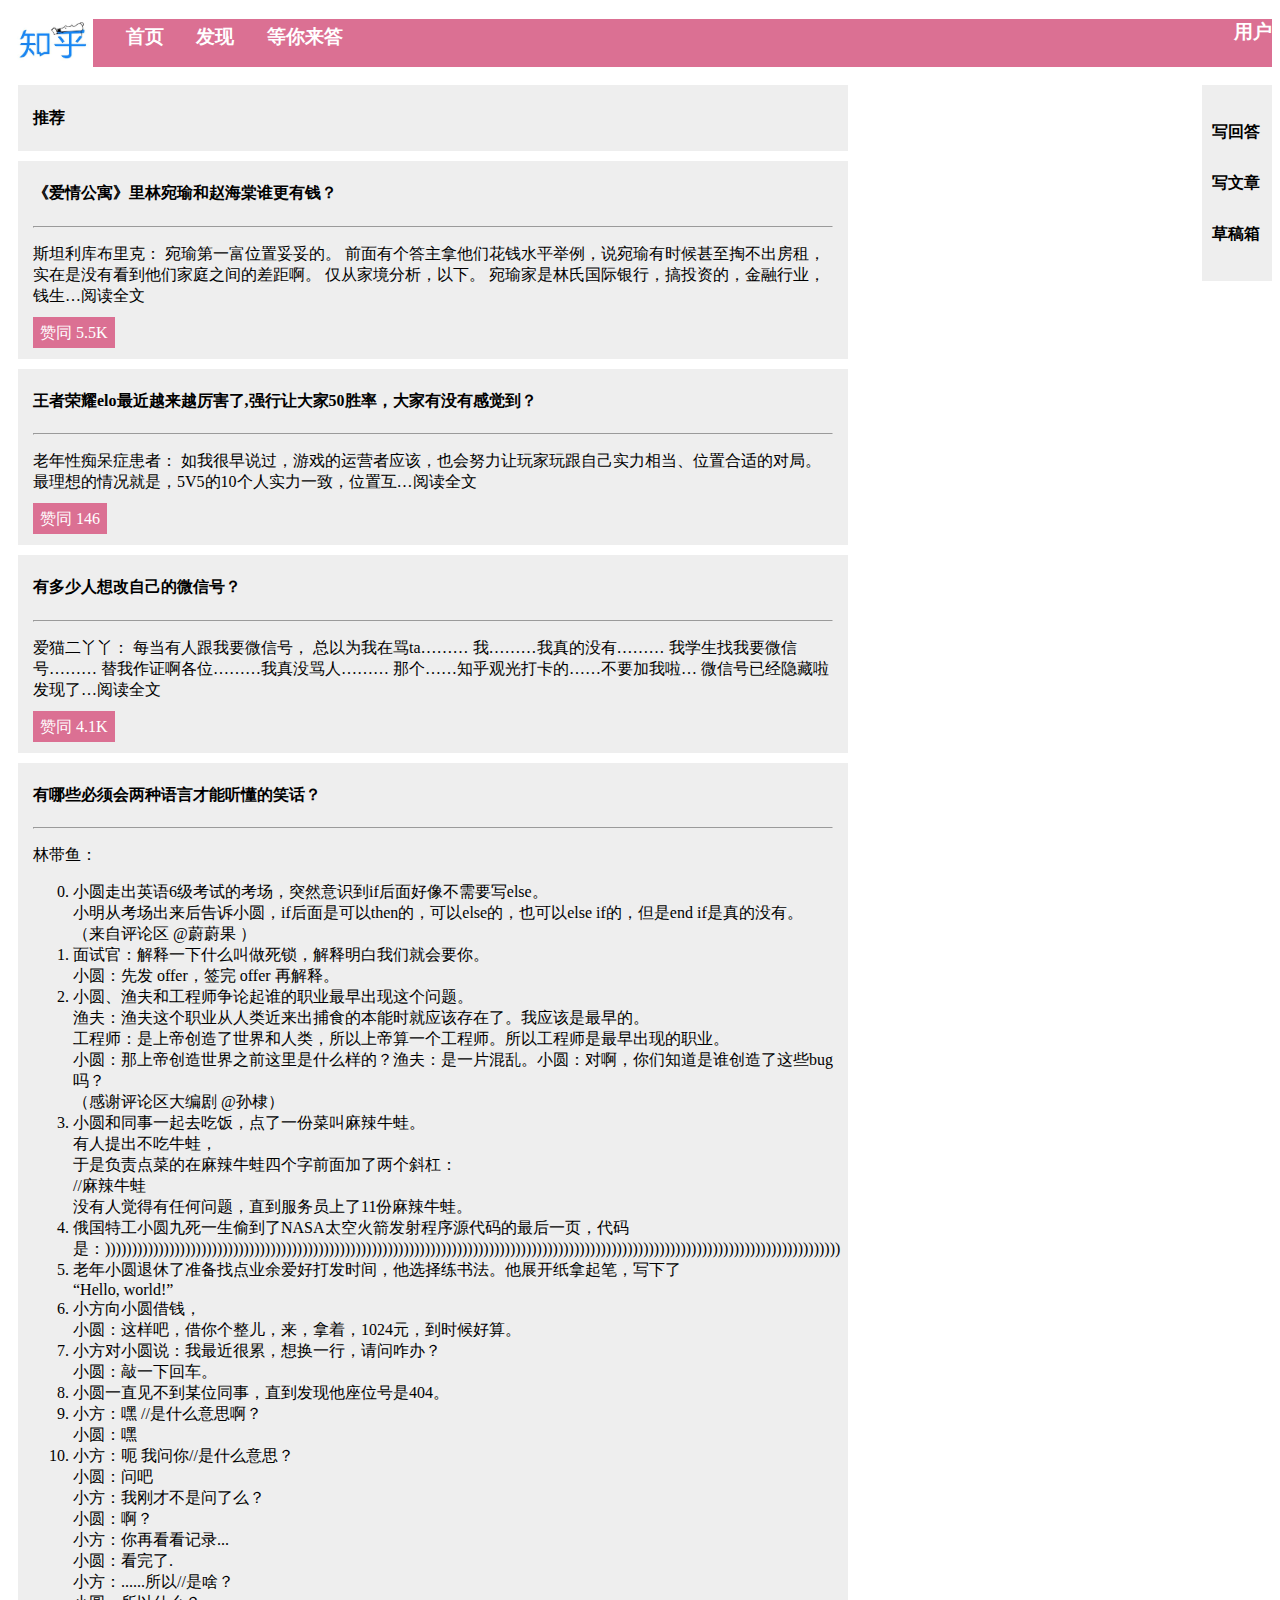
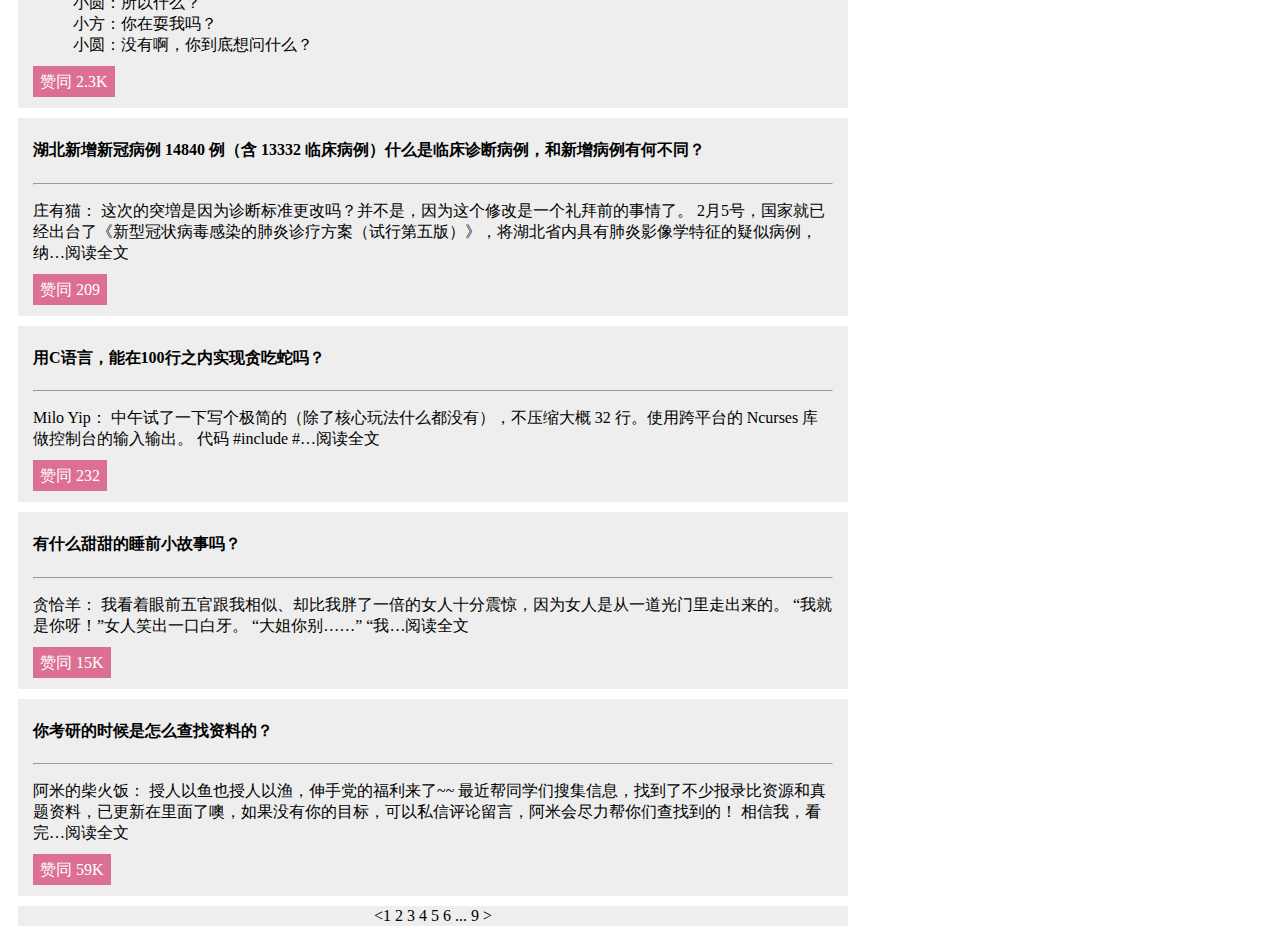
<file: lab1/index.html>
<!DOCTYPE html>
<html lang = "zh">
<meta charset="utf-8" />
<title>知乎</title>

<meta name="author" 
content="Wendy_Jiang" />

<meta name="description" content="Interesting Q&A." />
<meta name="keywords" content="question, problem, quiz, affiar, event" />

<link rel="stylesheet" href="css/style.css" />

<base target="_blank" /><!--默认超链接点击打开新窗口-->

<body>
<nav>
    <h3>
        <span class="navleft">
            <a href="https://www.zhihu.com">
                <img src="images/zhihu_logo.jpeg" alt="知乎"height="48" align="middle"
                width="85" id="zhihu_logo" /></a>
            &nbsp;&nbsp;&nbsp;&nbsp;&nbsp;
            <a href="https://www.zhihu.com">首页</a>
            &nbsp;&nbsp;&nbsp;&nbsp;&nbsp;
            <a href="https://www.zhihu.com">发现</a>
            &nbsp;&nbsp;&nbsp;&nbsp;&nbsp;
            <a href="https://www.zhihu.com">等你来答</a>
        </span>
        <span class="navright">用户</span>
    </h3>
</nav>

<aside>
    <h4>
        <a href="https://www.zhihu.com/creator/featured-question/knowledge-plan">
            写回答</a>
    </h4>
    <h4>
        <a href="https://zhuanlan.zhihu.com/write">写文章</a>
    </h4>
    <h4>
        <a href="https://www.zhihu.com/draft?type=answer">草稿箱</a>
    </h4>
</aside>

<article>
    <nav>
        <h4>推荐</h4>
    </nav>

    <section>
        <h4>
            《爱情公寓》里林宛瑜和赵海棠谁更有钱？
        </h4><hr />
        <p>
            斯坦利库布里克： 宛瑜第一富位置妥妥的。 前面有个答主拿他们花钱水平举例，说宛瑜有时候甚至掏不出房租，实在是没有看到他们家庭之间的差距啊。 仅从家境分析，以下。 宛瑜家是林氏国际银行，搞投资的，金融行业，钱生…<span class="finishreadiing">阅读全文</span>​
        </p>
        <span class="agree">赞同 5.5K</span>
    </section>

    <section>
        <h4>
            王者荣耀elo最近越来越厉害了,强行让大家50胜率，大家有没有感觉到？
        </h4><hr />
        <p>
            老年性痴呆症患者： 如我很早说过，游戏的运营者应该，也会努力让玩家玩跟自己实力相当、位置合适的对局。 最理想的情况就是，5V5的10个人实力一致，位置互…<span class="finishreadiing">阅读全文</span>​
        </p>
        <span class="agree">赞同 146​</span>
    </section>

    <section>
        <h4>
            有多少人想改自己的微信号？
        </h4><hr />
        <p>
            爱猫二丫丫： 每当有人跟我要微信号， 总以为我在骂ta……… 我………我真的没有……… 我学生找我要微信号……… 替我作证啊各位………我真没骂人……… 那个……知乎观光打卡的……不要加我啦… 微信号已经隐藏啦 发现了…<span class="finishreadiing">阅读全文</span>​
        </p>
        <span class="agree">赞同 4.1K​</span>
    </section>

    <section>
        <h4>
            有哪些必须会两种语言才能听懂的笑话？
        </h4><hr />
        <p>
            林带鱼：
            <ol start="0">
                <li>
                    小圆走出英语6级考试的考场，突然意识到if后面好像不需要写else。<br />
                    小明从考场出来后告诉小圆，if后面是可以then的，可以else的，也可以else if的，但是end if是真的没有。<br />
                    （来自评论区 @蔚蔚果 ）
                </li>
                <li>
                    面试官：解释一下什么叫做死锁，解释明白我们就会要你。<br />
                    小圆：先发 offer，签完 offer 再解释。
                </li>
                <li>
                    小圆、渔夫和工程师争论起谁的职业最早出现这个问题。<br />
                    渔夫：渔夫这个职业从人类近来出捕食的本能时就应该存在了。我应该是最早的。<br />
                    工程师：是上帝创造了世界和人类，所以上帝算一个工程师。所以工程师是最早出现的职业。<br />
                    小圆：那上帝创造世界之前这里是什么样的？渔夫：是一片混乱。小圆：对啊，你们知道是谁创造了这些bug吗？<br />
                    （感谢评论区大编剧 @孙棣）
                </li>
                <li>
                    小圆和同事一起去吃饭，点了一份菜叫麻辣牛蛙。<br />
                    有人提出不吃牛蛙，<br />
                    于是负责点菜的在麻辣牛蛙四个字前面加了两个斜杠：<br />
                    //麻辣牛蛙<br />
                    没有人觉得有任何问题，直到服务员上了11份麻辣牛蛙。
                </li>
                <li>
                    俄国特工小圆九死一生偷到了NASA太空火箭发射程序源代码的最后一页，代码是：))))))))))))))))))))))))))))))))))))))))))))))))))))))))))))))))))))))))))))))))))))))))))))))))))))))))))))))))))))))))))))))))))))))))))
                </li>
                <li>
                    老年小圆退休了准备找点业余爱好打发时间，他选择练书法。他展开纸拿起笔，写下了<br />
                    “Hello, world!”
                </li>
                <li>
                    小方向小圆借钱，<br />
                    小圆：这样吧，借你个整儿，来，拿着，1024元，到时候好算。
                </li>
                <li>
                    小方对小圆说：我最近很累，想换一行，请问咋办？<br />
                    小圆：敲一下回车。
                </li>
                <li>
                    小圆一直见不到某位同事，直到发现他座位号是404。
                </li>
                <li>
                    小方：嘿 //是什么意思啊？<br />
                    小圆：嘿
                </li>
                <li>
                    小方：呃 我问你//是什么意思？<br />
                    小圆：问吧<br />
                    小方：我刚才不是问了么？<br />
                    小圆：啊？<br />
                    小方：你再看看记录...<br />
                    小圆：看完了.<br />
                    小方：......所以//是啥？<br />
                    小圆：所以什么？<br />
                    小方：你在耍我吗？<br />
                    小圆：没有啊，你到底想问什么？    
                </li>
            </ol>
        </p>
        <span class="agree">赞同 2.3K​</span>
    </section>

    <section>
        <h4>
            湖北新增新冠病例 14840 例（含 13332 临床病例）什么是临床诊断病例，和新增病例有何不同？
        </h4><hr />
        <p>
            庄有猫： 这次的突増是因为诊断标准更改吗？并不是，因为这个修改是一个礼拜前的事情了。 2月5号，国家就已经出台了《新型冠状病毒感染的肺炎诊疗方案（试行第五版）》，将湖北省内具有肺炎影像学特征的疑似病例，纳…<span class="finishreadiing">阅读全文</span>​
        </p>
        <span class="agree">赞同 209​</span>
    </section>

    <section>
        <h4>
            用C语言，能在100行之内实现贪吃蛇吗？
        </h4><hr />
        <p>
            Milo Yip： 中午试了一下写个极简的（除了核心玩法什么都没有），不压缩大概 32 行。使用跨平台的 Ncurses 库做控制台的输入输出。 代码 #include <curses.h> #…<span class="finishreadiing">阅读全文</span>​
        </p>
        <span class="agree">赞同 232</span>
    </section>

    <section>
        <h4>
            有什么甜甜的睡前小故事吗？
        </h4><hr />
        <p>
            贪恰羊： 我看着眼前五官跟我相似、却比我胖了一倍的女人十分震惊，因为女人是从一道光门里走出来的。 “我就是你呀！”女人笑出一口白牙。 “大姐你别……” “我…<span class="finishreadiing">阅读全文</span>​
        </p>
        <span class="agree">赞同 15K</span>
    </section>

    <section>
        <h4>
            你考研的时候是怎么查找资料的？
        </h4><hr />
        <p>
            阿米的柴火饭： 授人以鱼也授人以渔，伸手党的福利来了~~ 最近帮同学们搜集信息，找到了不少报录比资源和真题资料，已更新在里面了噢，如果没有你的目标，可以私信评论留言，阿米会尽力帮你们查找到的！ 相信我，看完…<span class="finishreadiing">阅读全文</span>​
        </p>
        <span class="agree">赞同 59K</span>
    </section>
    <footer>
        <1 2 3 4 5 6 ... 9 >
    </footer>
</article>
</body>
</html>
</file>
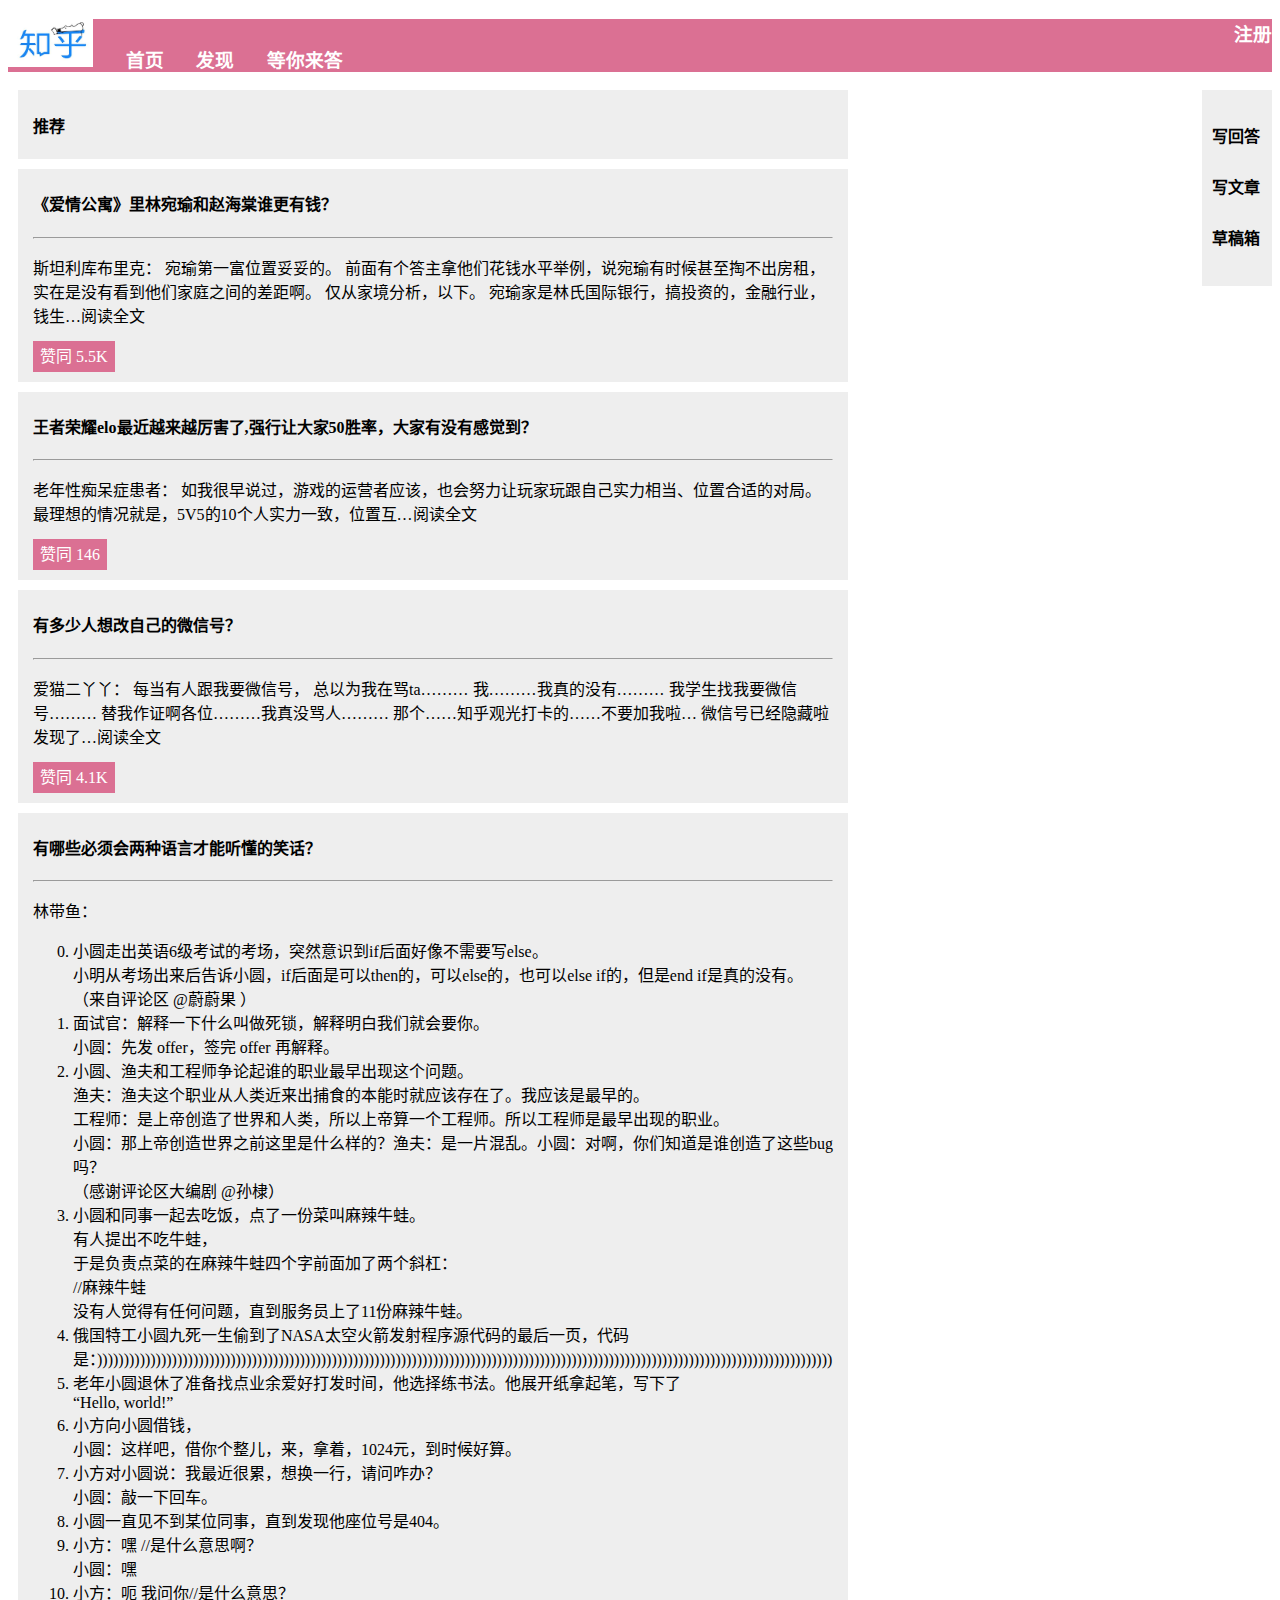
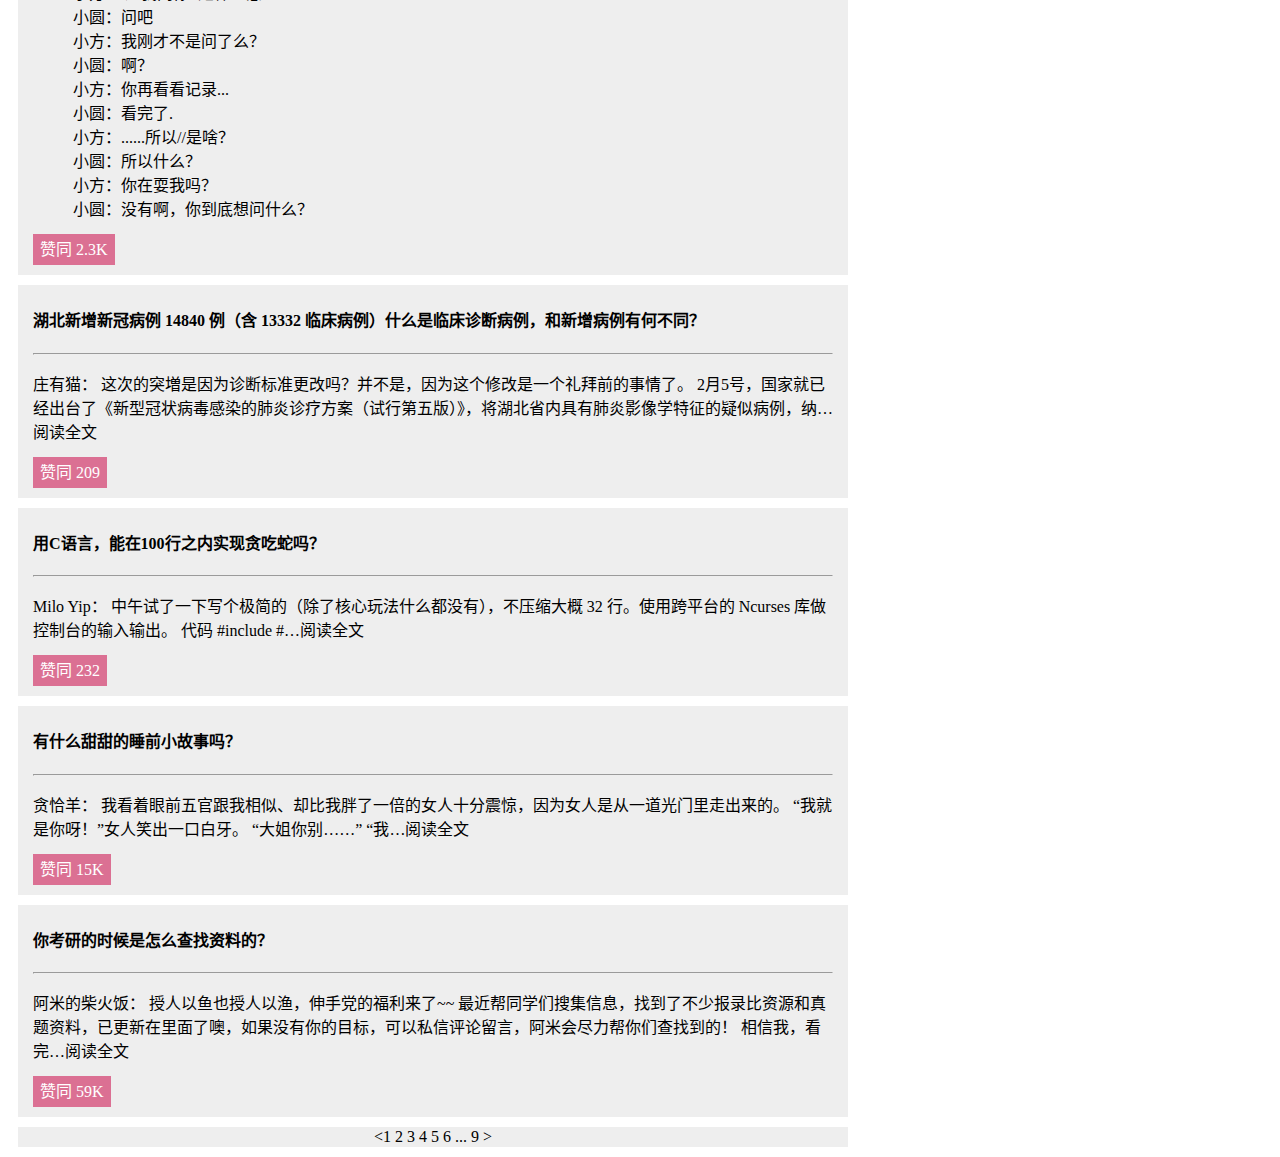
<file: lab2/index.html>
<!DOCTYPE html>
<html lang = "zh-CN">
<meta charset="utf-8" />
<title>知乎</title>

<meta name="author" 
content="Wendy_Jiang" />

<meta name="description" content="Interesting Q&A." />
<meta name="keywords" content="question, problem, quiz, affiar, event" />

<link rel="stylesheet" href="css/style.css" />

<base target="_self" />

<body>
<nav>
    <h3>
        <span class="navleft">
            <a href="https://www.zhihu.com">
                <img src="images/zhihu_logo.jpeg" alt="知乎"height="48"
                width="85" id="zhihu_logo" /></a>
            &nbsp;&nbsp;&nbsp;&nbsp;&nbsp;
            <a href="https://www.zhihu.com">首页</a>
            &nbsp;&nbsp;&nbsp;&nbsp;&nbsp;
            <a href="https://www.zhihu.com">发现</a>
            &nbsp;&nbsp;&nbsp;&nbsp;&nbsp;
            <a href="https://www.zhihu.com">等你来答</a>
        </span>
        <span class="navright">
            <a href="register.html">注册</a>
        </span>
    </h3>
</nav>

<aside>
    <h4>
        <a href="https://www.zhihu.com/creator/featured-question/knowledge-plan">
            写回答</a>
    </h4>
    <h4>
        <a href="https://zhuanlan.zhihu.com/write">写文章</a>
    </h4>
    <h4>
        <a href="https://www.zhihu.com/draft?type=answer">草稿箱</a>
    </h4>
</aside>

<article>
    <nav>
        <h4>推荐</h4>
    </nav>

    <section>
        <h4>
            《爱情公寓》里林宛瑜和赵海棠谁更有钱？
        </h4><hr />
        <p>
            斯坦利库布里克： 宛瑜第一富位置妥妥的。 前面有个答主拿他们花钱水平举例，说宛瑜有时候甚至掏不出房租，实在是没有看到他们家庭之间的差距啊。 仅从家境分析，以下。 宛瑜家是林氏国际银行，搞投资的，金融行业，钱生…<span class="finishreadiing">阅读全文</span>​
        </p>
        <span class="agree">赞同 5.5K</span>
    </section>

    <section>
        <h4>
            王者荣耀elo最近越来越厉害了,强行让大家50胜率，大家有没有感觉到？
        </h4><hr />
        <p>
            老年性痴呆症患者： 如我很早说过，游戏的运营者应该，也会努力让玩家玩跟自己实力相当、位置合适的对局。 最理想的情况就是，5V5的10个人实力一致，位置互…<span class="finishreadiing">阅读全文</span>​
        </p>
        <span class="agree">赞同 146​</span>
    </section>

    <section>
        <h4>
            有多少人想改自己的微信号？
        </h4><hr />
        <p>
            爱猫二丫丫： 每当有人跟我要微信号， 总以为我在骂ta……… 我………我真的没有……… 我学生找我要微信号……… 替我作证啊各位………我真没骂人……… 那个……知乎观光打卡的……不要加我啦… 微信号已经隐藏啦 发现了…<span class="finishreadiing">阅读全文</span>​
        </p>
        <span class="agree">赞同 4.1K​</span>
    </section>

    <section>
        <h4>
            有哪些必须会两种语言才能听懂的笑话？
        </h4><hr />
        <p>
            林带鱼：
            <ol start="0">
                <li>
                    小圆走出英语6级考试的考场，突然意识到if后面好像不需要写else。<br />
                    小明从考场出来后告诉小圆，if后面是可以then的，可以else的，也可以else if的，但是end if是真的没有。<br />
                    （来自评论区 @蔚蔚果 ）
                </li>
                <li>
                    面试官：解释一下什么叫做死锁，解释明白我们就会要你。<br />
                    小圆：先发 offer，签完 offer 再解释。
                </li>
                <li>
                    小圆、渔夫和工程师争论起谁的职业最早出现这个问题。<br />
                    渔夫：渔夫这个职业从人类近来出捕食的本能时就应该存在了。我应该是最早的。<br />
                    工程师：是上帝创造了世界和人类，所以上帝算一个工程师。所以工程师是最早出现的职业。<br />
                    小圆：那上帝创造世界之前这里是什么样的？渔夫：是一片混乱。小圆：对啊，你们知道是谁创造了这些bug吗？<br />
                    （感谢评论区大编剧 @孙棣）
                </li>
                <li>
                    小圆和同事一起去吃饭，点了一份菜叫麻辣牛蛙。<br />
                    有人提出不吃牛蛙，<br />
                    于是负责点菜的在麻辣牛蛙四个字前面加了两个斜杠：<br />
                    //麻辣牛蛙<br />
                    没有人觉得有任何问题，直到服务员上了11份麻辣牛蛙。
                </li>
                <li>
                    俄国特工小圆九死一生偷到了NASA太空火箭发射程序源代码的最后一页，代码是：))))))))))))))))))))))))))))))))))))))))))))))))))))))))))))))))))))))))))))))))))))))))))))))))))))))))))))))))))))))))))))))))))))))))))
                </li>
                <li>
                    老年小圆退休了准备找点业余爱好打发时间，他选择练书法。他展开纸拿起笔，写下了<br />
                    “Hello, world!”
                </li>
                <li>
                    小方向小圆借钱，<br />
                    小圆：这样吧，借你个整儿，来，拿着，1024元，到时候好算。
                </li>
                <li>
                    小方对小圆说：我最近很累，想换一行，请问咋办？<br />
                    小圆：敲一下回车。
                </li>
                <li>
                    小圆一直见不到某位同事，直到发现他座位号是404。
                </li>
                <li>
                    小方：嘿 //是什么意思啊？<br />
                    小圆：嘿
                </li>
                <li>
                    小方：呃 我问你//是什么意思？<br />
                    小圆：问吧<br />
                    小方：我刚才不是问了么？<br />
                    小圆：啊？<br />
                    小方：你再看看记录...<br />
                    小圆：看完了.<br />
                    小方：......所以//是啥？<br />
                    小圆：所以什么？<br />
                    小方：你在耍我吗？<br />
                    小圆：没有啊，你到底想问什么？    
                </li>
            </ol>
        </p>
        <span class="agree">赞同 2.3K​</span>
    </section>

    <section>
        <h4>
            湖北新增新冠病例 14840 例（含 13332 临床病例）什么是临床诊断病例，和新增病例有何不同？
        </h4><hr />
        <p>
            庄有猫： 这次的突増是因为诊断标准更改吗？并不是，因为这个修改是一个礼拜前的事情了。 2月5号，国家就已经出台了《新型冠状病毒感染的肺炎诊疗方案（试行第五版）》，将湖北省内具有肺炎影像学特征的疑似病例，纳…<span class="finishreadiing">阅读全文</span>​
        </p>
        <span class="agree">赞同 209​</span>
    </section>

    <section>
        <h4>
            用C语言，能在100行之内实现贪吃蛇吗？
        </h4><hr />
        <p>
            Milo Yip： 中午试了一下写个极简的（除了核心玩法什么都没有），不压缩大概 32 行。使用跨平台的 Ncurses 库做控制台的输入输出。 代码 #include <curses.h> #…<span class="finishreadiing">阅读全文</span>​
        </p>
        <span class="agree">赞同 232</span>
    </section>

    <section>
        <h4>
            有什么甜甜的睡前小故事吗？
        </h4><hr />
        <p>
            贪恰羊： 我看着眼前五官跟我相似、却比我胖了一倍的女人十分震惊，因为女人是从一道光门里走出来的。 “我就是你呀！”女人笑出一口白牙。 “大姐你别……” “我…<span class="finishreadiing">阅读全文</span>​
        </p>
        <span class="agree">赞同 15K</span>
    </section>

    <section>
        <h4>
            你考研的时候是怎么查找资料的？
        </h4><hr />
        <p>
            阿米的柴火饭： 授人以鱼也授人以渔，伸手党的福利来了~~ 最近帮同学们搜集信息，找到了不少报录比资源和真题资料，已更新在里面了噢，如果没有你的目标，可以私信评论留言，阿米会尽力帮你们查找到的！ 相信我，看完…<span class="finishreadiing">阅读全文</span>​
        </p>
        <span class="agree">赞同 59K</span>
    </section>
    <footer>
        <1 2 3 4 5 6 ... 9 >
    </footer>
</article>
</body>
</html>
</file>
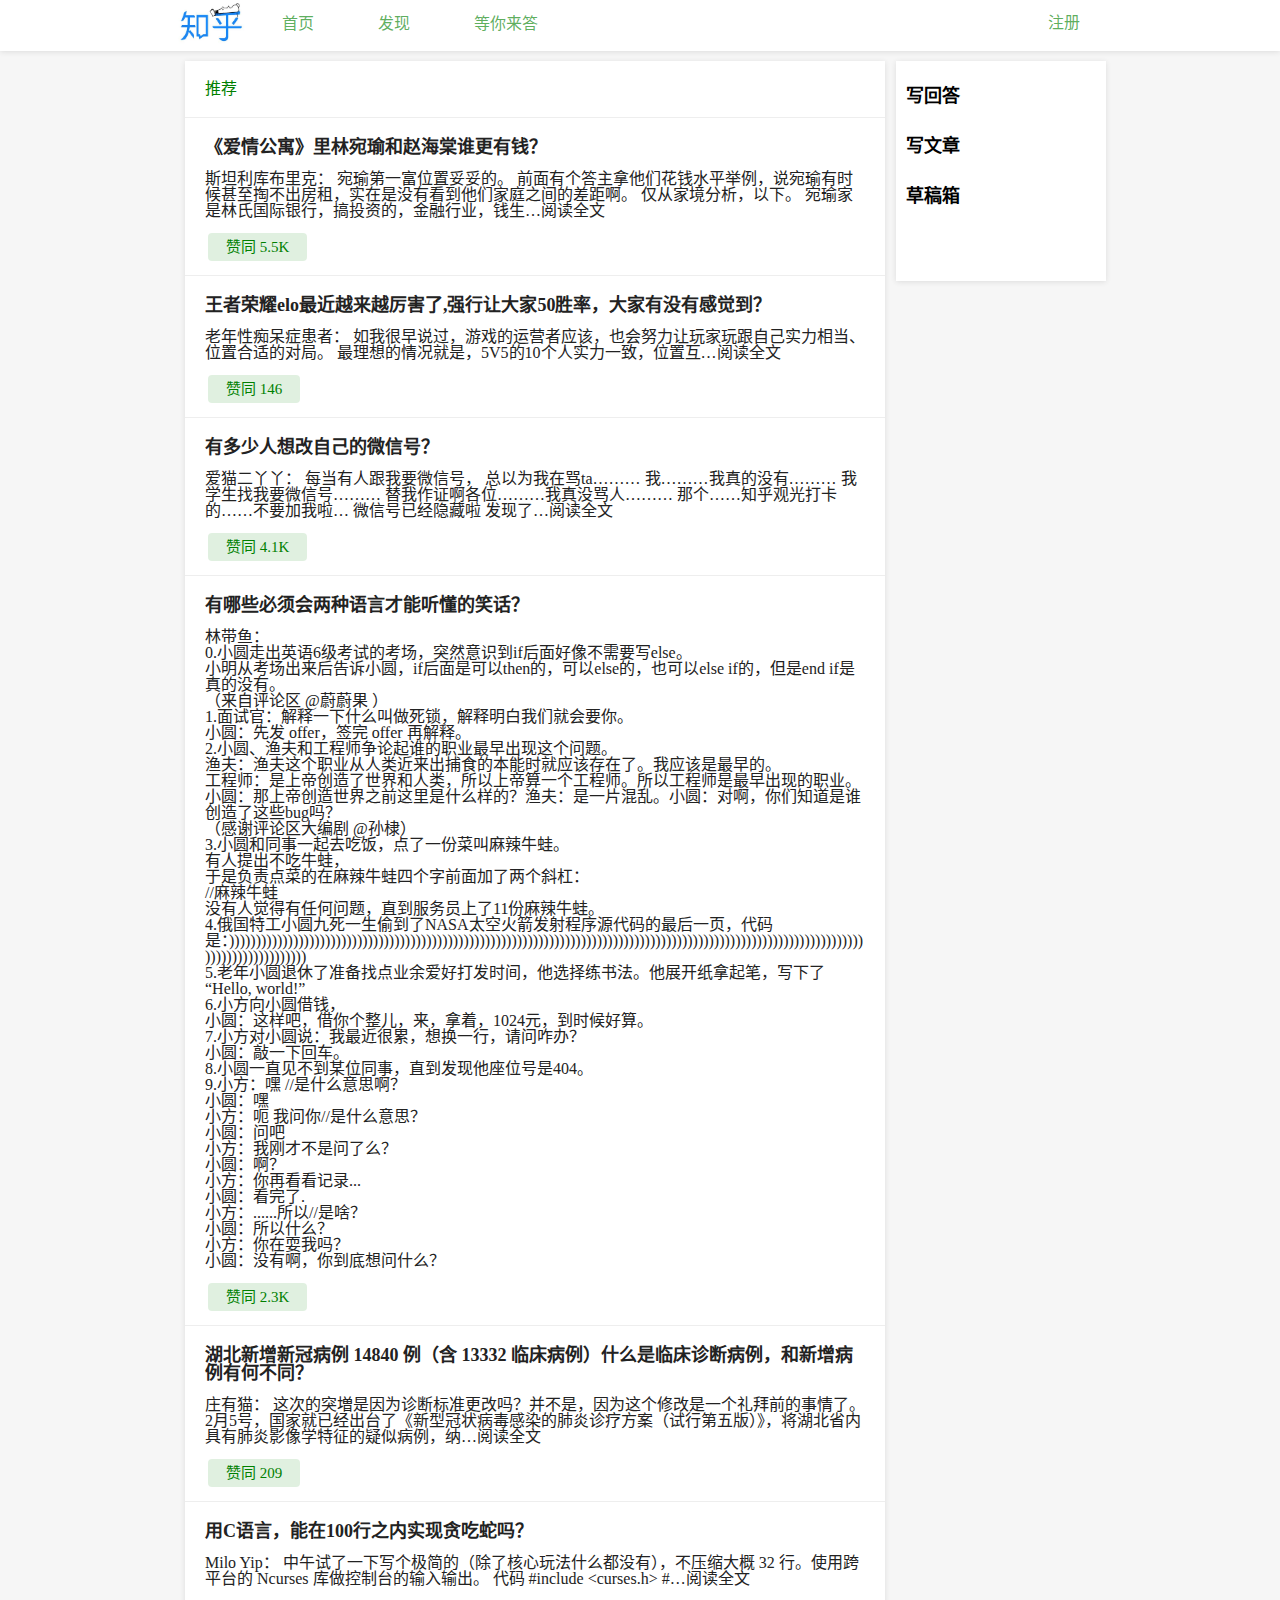
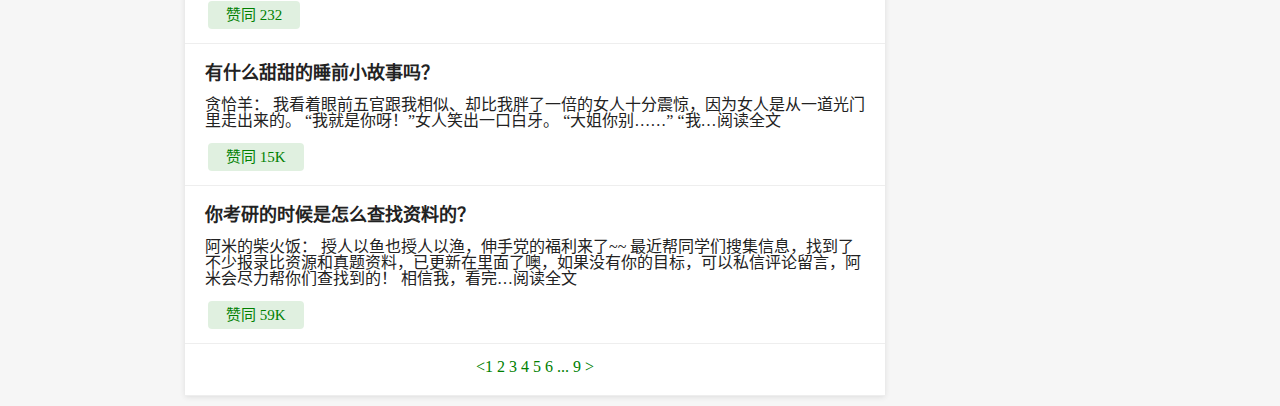
<file: lab3/index.html>
<!DOCTYPE html>
<html lang = "zh-CN">
<head>
    <meta charset="UTF-8" />
    <meta name="viewport" content="width=device-width, initial-scale=1.0" />
    <link rel="stylesheet" href="./css/reset.css">
    <link rel="stylesheet" href="./css/style.css">
    <link rel="stylesheet" href="./css/index.css">
    <base target="_self" />
    <title>知乎</title>
</head>


<body>
    <nav class="shadowed">
        <div class="container-nav">
            <div class="left-nav">
                <a id="logo" href="https://www.zhihu.com">
                    <img src="images/zhihu_logo.jpeg" alt="知乎" height="50px" width="78px" id="zhihu-logo" />
                </a>
                <a name="top" href="https://www.zhihu.com">首页</a>
                <a href="https://www.zhihu.com">发现</a>
                <a href="https://www.zhihu.com">等你来答</a>
            </div>
            <div class="right-nav">
                <a href="./register.html">注册</a>
            </div>
        </div>
    </nav>

    <div class="container">

        <div class="left-box shadowed">
            <section><div class="deep-green">推荐</div></section>

            <section>
                <h4>
                    《爱情公寓》里林宛瑜和赵海棠谁更有钱？
                </h4>
                <p>
                    斯坦利库布里克： 宛瑜第一富位置妥妥的。 前面有个答主拿他们花钱水平举例，说宛瑜有时候甚至掏不出房租，实在是没有看到他们家庭之间的差距啊。 仅从家境分析，以下。 宛瑜家是林氏国际银行，搞投资的，金融行业，钱生…<span class="finishreadiing">阅读全文</span>​
                </p>
                <span class="agree-button deep-green">赞同 5.5K</span>
            </section>

            <section>
                <h4>
                    王者荣耀elo最近越来越厉害了,强行让大家50胜率，大家有没有感觉到？
                </h4>
                <p>
                    老年性痴呆症患者： 如我很早说过，游戏的运营者应该，也会努力让玩家玩跟自己实力相当、位置合适的对局。 最理想的情况就是，5V5的10个人实力一致，位置互…<span class="finishreadiing">阅读全文</span>​
                </p>
                <span class="agree-button deep-green">赞同 146​</span>
            </section>

            <section>
                <h4>
                    有多少人想改自己的微信号？
                </h4>
                <p>
                    爱猫二丫丫： 每当有人跟我要微信号， 总以为我在骂ta……… 我………我真的没有……… 我学生找我要微信号……… 替我作证啊各位………我真没骂人……… 那个……知乎观光打卡的……不要加我啦… 微信号已经隐藏啦 发现了…<span class="finishreadiing">阅读全文</span>​
                </p>
                <span class="agree-button deep-green">赞同 4.1K​</span>
            </section>

            <section>
                <h4>
                    有哪些必须会两种语言才能听懂的笑话？
                </h4>
                <p>
                    林带鱼：<br />
                    0.小圆走出英语6级考试的考场，突然意识到if后面好像不需要写else。<br />
                    小明从考场出来后告诉小圆，if后面是可以then的，可以else的，也可以else if的，但是end if是真的没有。<br />
                    （来自评论区 @蔚蔚果 ）<br />
                    1.面试官：解释一下什么叫做死锁，解释明白我们就会要你。<br />
                    小圆：先发 offer，签完 offer 再解释。<br />
                    2.小圆、渔夫和工程师争论起谁的职业最早出现这个问题。<br />
                    渔夫：渔夫这个职业从人类近来出捕食的本能时就应该存在了。我应该是最早的。<br />
                    工程师：是上帝创造了世界和人类，所以上帝算一个工程师。所以工程师是最早出现的职业。<br />
                    小圆：那上帝创造世界之前这里是什么样的？渔夫：是一片混乱。小圆：对啊，你们知道是谁创造了这些bug吗？<br />
                    （感谢评论区大编剧 @孙棣）<br />
                    3.小圆和同事一起去吃饭，点了一份菜叫麻辣牛蛙。<br />
                    有人提出不吃牛蛙，<br />
                    于是负责点菜的在麻辣牛蛙四个字前面加了两个斜杠：<br />
                    //麻辣牛蛙<br />
                    没有人觉得有任何问题，直到服务员上了11份麻辣牛蛙。<br />
                    4.俄国特工小圆九死一生偷到了NASA太空火箭发射程序源代码的最后一页，代码是：&#41;&#41;&#41;&#41;&#41;&#41;&#41;&#41;&#41;&#41;&#41;&#41;&#41;&#41;&#41;&#41;&#41;&#41;&#41;&#41;&#41;&#41;&#41;&#41;&#41;&#41;&#41;&#41;&#41;&#41;&#41;&#41;&#41;&#41;&#41;&#41;&#41;&#41;&#41;&#41;&#41;&#41;&#41;&#41;&#41;&#41;&#41;&#41;&#41;&#41;&#41;&#41;&#41;&#41;&#41;&#41;&#41;&#41;&#41;&#41;&#41;&#41;&#41;&#41;&#41;&#41;&#41;&#41;&#41;&#41;&#41;&#41;&#41;&#41;&#41;&#41;&#41;&#41;&#41;&#41;&#41;&#41;&#41;&#41;&#41;&#41;&#41;&#41;&#41;&#41;&#41;&#41;&#41;&#41;&#41;&#41;&#41;&#41;&#41;&#41;&#41;&#41;&#41;&#41;&#41;&#41;&#41;&#41;&#41;&#41;&#41;&#41;&#41;&#41;&#41;&#41;&#41;&#41;&#41;&#41;&#41;&#41;&#41;&#41;&#41;&#41;&#41;&#41;&#41;&#41;&#41;&#41;&#41;&#41;&#41;&#41;&#41;&#41;<br />
                    5.老年小圆退休了准备找点业余爱好打发时间，他选择练书法。他展开纸拿起笔，写下了<br />
                    “Hello, world!”<br />
                    6.小方向小圆借钱，<br />
                    小圆：这样吧，借你个整儿，来，拿着，1024元，到时候好算。<br />
                    7.小方对小圆说：我最近很累，想换一行，请问咋办？<br />
                    小圆：敲一下回车。<br />
                    8.小圆一直见不到某位同事，直到发现他座位号是404。<br />
                    9.小方：嘿 //是什么意思啊？<br />
                    小圆：嘿<br />
                    小方：呃 我问你//是什么意思？<br />
                    小圆：问吧<br />
                    小方：我刚才不是问了么？<br />
                    小圆：啊？<br />
                    小方：你再看看记录...<br />
                    小圆：看完了.<br />
                    小方：......所以//是啥？<br />
                    小圆：所以什么？<br />
                    小方：你在耍我吗？<br />
                    小圆：没有啊，你到底想问什么？<br />
                </p>
                <span class="agree-button deep-green">赞同 2.3K​</span>
            </section>

            <section>
                <h4>
                    湖北新增新冠病例 14840 例（含 13332 临床病例）什么是临床诊断病例，和新增病例有何不同？
                </h4>
                <p>
                    庄有猫： 这次的突増是因为诊断标准更改吗？并不是，因为这个修改是一个礼拜前的事情了。 2月5号，国家就已经出台了《新型冠状病毒感染的肺炎诊疗方案（试行第五版）》，将湖北省内具有肺炎影像学特征的疑似病例，纳…<span class="finishreadiing">阅读全文</span>​
                </p>
                <span class="agree-button deep-green">赞同 209​</span>
            </section>

            <section>
                <h4>
                    用C语言，能在100行之内实现贪吃蛇吗？
                </h4>
                <p>
                    Milo Yip： 中午试了一下写个极简的（除了核心玩法什么都没有），不压缩大概 32 行。使用跨平台的 Ncurses 库做控制台的输入输出。 代码 #include &#60;curses.h&#62; #…<span class="finishreadiing">阅读全文</span>​
                </p>
                <span class="agree-button deep-green">赞同 232</span>
            </section>

            <section>
                <h4>
                    有什么甜甜的睡前小故事吗？
                </h4>
                <p>
                    贪恰羊： 我看着眼前五官跟我相似、却比我胖了一倍的女人十分震惊，因为女人是从一道光门里走出来的。 “我就是你呀！”女人笑出一口白牙。 “大姐你别……” “我…<span class="finishreadiing">阅读全文</span>​
                </p>
                <span class="agree-button deep-green">赞同 15K</span>
            </section>

            <section>
                <h4>
                    你考研的时候是怎么查找资料的？
                </h4>
                <p>
                    阿米的柴火饭： 授人以鱼也授人以渔，伸手党的福利来了~~ 最近帮同学们搜集信息，找到了不少报录比资源和真题资料，已更新在里面了噢，如果没有你的目标，可以私信评论留言，阿米会尽力帮你们查找到的！ 相信我，看完…<span class="finishreadiing">阅读全文</span>​
                </p>
                <span class="agree-button deep-green">赞同 59K</span>
            </section>

            <section class="page-num deep-green">
                <p>
                    <1 2 3 4 5 6 ... 9 >
                </p>
            </section>
        </div>

        <div class="right-box shadowed">
                <h4>
                    <a href="https://www.zhihu.com/creator/featured-question/knowledge-plan">
                        写回答</a>
                </h4>
                <h4>
                    <a href="https://zhuanlan.zhihu.com/write">写文章</a>
                </h4>
                <h4>
                    <a href="https://www.zhihu.com/draft?type=answer">草稿箱</a>
                </h4>
        </div>

    </div>

</body>
</html>
</file>
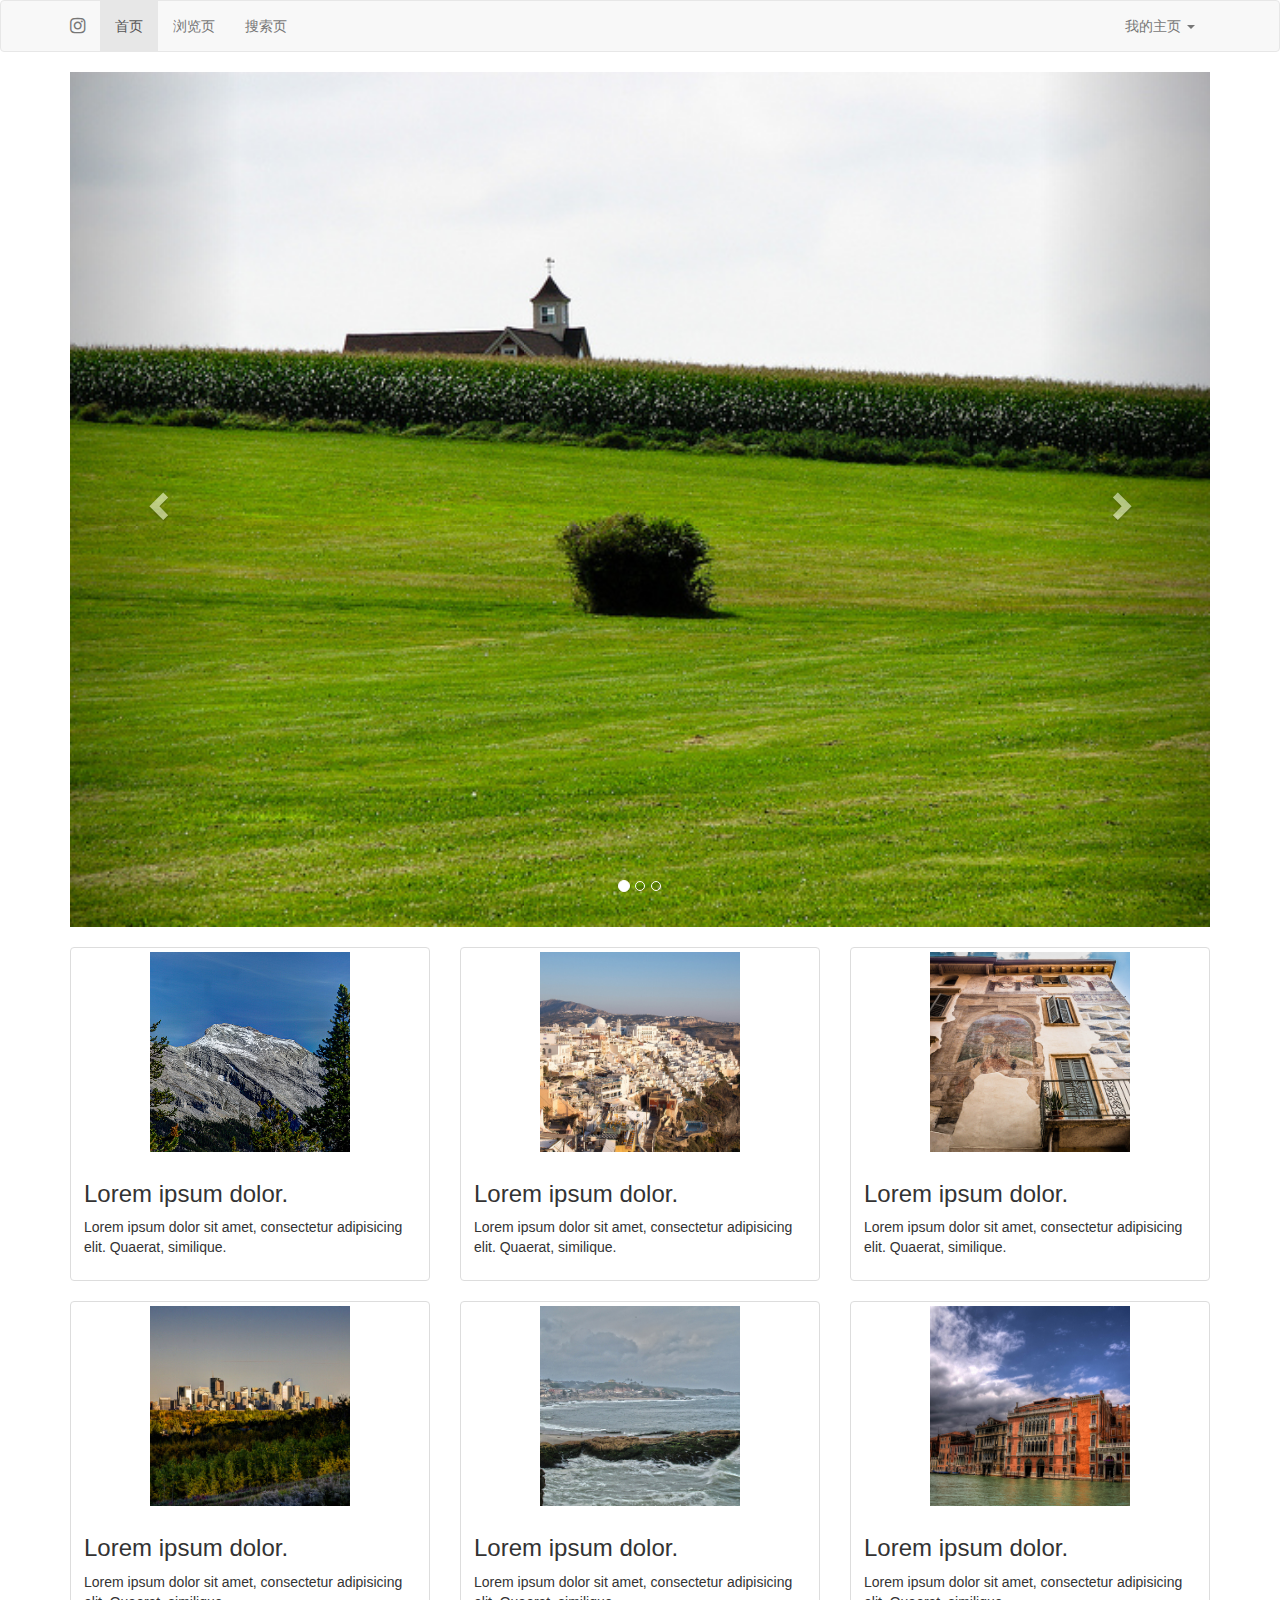
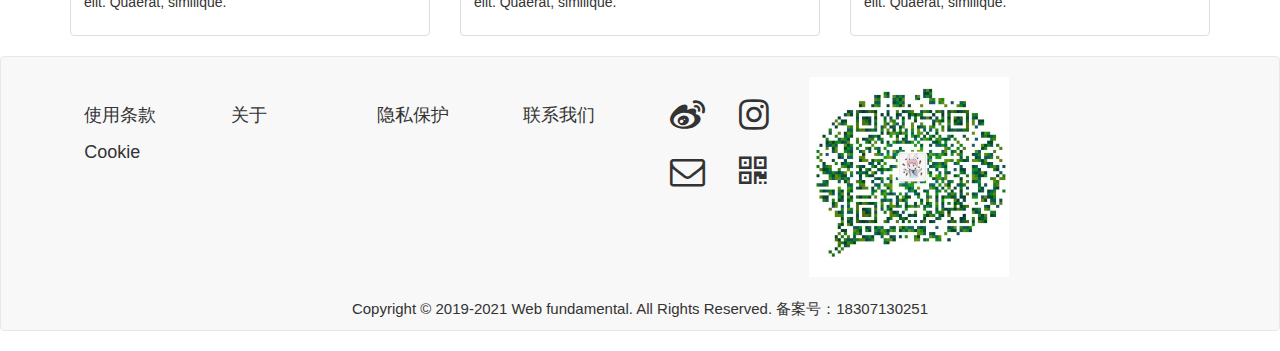
<file: lab4/index.html>
<!DOCTYPE html>
<html lang="en">
<head>
    <meta charset="UTF-8">
    <meta name="viewport" content="width=device-width, initial-scale=1.0">
    <link rel="stylesheet" href="./font-awesome-4.7.0/css/font-awesome.min.css">
    <link href="./bootstrap-3.3.7-dist/css/bootstrap.css" rel="stylesheet">
    <link href="index.css" rel="stylesheet">
    <script src="./jQuery/jQuery.min.js"></script>
    <script src="./bootstrap-3.3.7-dist/js/bootstrap.min.js"></script>
    <title>首页</title>
</head>

<body>
<nav class="navbar navbar-default">
    <div class="container">
        <!-- Brand and toggle get grouped for better mobile display -->
        <div class="navbar-header">
            <button type="button" class="navbar-toggle collapsed" data-toggle="collapse" data-target="#bs-example-navbar-collapse-1" aria-expanded="false">
                <span class="sr-only">Toggle navigation</span>
                <span class="icon-bar"></span>
                <span class="icon-bar"></span>
                <span class="icon-bar"></span>
            </button>
            <a class="navbar-brand" href="#"><i class="fa fa-instagram" aria-hidden="true"></i></a>
        </div>

        <!-- Collect the nav links, forms, and other content for toggling -->
        <div class="collapse navbar-collapse" id="bs-example-navbar-collapse-1">
            <ul class="nav navbar-nav">
                <li class="active"><a href="#">首页<span class="sr-only">(current)</span></a></li>
                <li><a href="#">浏览页</a></li>
                <li><a href="#">搜索页</a></li>
            </ul>
            <ul class="nav navbar-nav navbar-right">
                <li class="dropdown">
                    <a href="#" class="dropdown-toggle" data-toggle="dropdown" role="button" aria-haspopup="true" aria-expanded="false">我的主页 <span class="caret"></span></a>
                    <ul class="dropdown-menu">
                        <li><a href="#"><i class="fa fa-paper-plane"></i>&nbsp;&nbsp;上传</a></li>
                        <li><a href="#"><i class="fa fa-image"></i>&nbsp;&nbsp;我的照片</a></li>
                        <li><a href="#"><i class="fa fa-star"></i>&nbsp;&nbsp;我的收藏</a></li>
                        <li><a href="#"><i class="fa fa-dot-circle-o"></i>&nbsp;&nbsp;登入</a></li>
                    </ul>
                </li>
            </ul>
        </div><!-- /.navbar-collapse -->
    </div><!-- /.container-fluid -->
</nav>

<div class="container">
    <div id="carousel-example-generic" class="carousel slide" data-ride="carousel">
        <!-- Indicators -->
        <ol class="carousel-indicators">
            <li data-target="#carousel-example-generic" data-slide-to="0" class="active"></li>
            <li data-target="#carousel-example-generic" data-slide-to="1"></li>
            <li data-target="#carousel-example-generic" data-slide-to="2"></li>
        </ol>

        <!-- Wrapper for slides -->
        <div class="carousel-inner" role="listbox">
            <div class="item active">
                <img src="images/normal/medium/5857398054.jpg" alt="头图" />
                <div class="carousel-caption">
                    <!--                    ...-->
                </div>
            </div>


            <div class="item">
                <img src="images/normal/medium/5857398054.jpg" alt="头图" height="500px" width="100%" />
                <div class="carousel-caption">
                    <!--                    ...-->
                </div>
            </div>

            <div class="item">
                <img src="images/normal/medium/5857398054.jpg" alt="头图" height="500px" width="100%" />
                <div class="carousel-caption">
                    <!--                    ...-->
                </div>
            </div>
            <!--            ...-->
        </div>

        <!-- Controls -->
        <a class="left carousel-control" href="#carousel-example-generic" role="button" data-slide="prev">
            <span class="glyphicon glyphicon-chevron-left" aria-hidden="true"></span>
            <span class="sr-only">Previous</span>
        </a>
        <a class="right carousel-control" href="#carousel-example-generic" role="button" data-slide="next">
            <span class="glyphicon glyphicon-chevron-right" aria-hidden="true"></span>
            <span class="sr-only">Next</span>
        </a>
    </div>

    <div class="row">
        <div class="col-sm-6 col-md-4">
            <div class="thumbnail">
                <img src="images/normal/medium/6114904363.jpg" alt="热门图片">
                <div class="caption">
                    <h3>Lorem ipsum dolor.</h3>
                    <p>Lorem ipsum dolor sit amet, consectetur adipisicing elit. Quaerat, similique.</p>
                </div>
            </div>
        </div>

        <div class="col-sm-6 col-md-4">
            <div class="thumbnail">
                <img src="images/normal/medium/8710289254.jpg" alt="热门图片">
                <div class="caption">
                    <h3>Lorem ipsum dolor.</h3>
                    <p>Lorem ipsum dolor sit amet, consectetur adipisicing elit. Quaerat, similique.</p>
                </div>
            </div>
        </div>

        <div class="col-sm-6 col-md-4">
            <div class="thumbnail">
                <img src="images/normal/medium/9493997865.jpg" alt="热门图片">
                <div class="caption">
                    <h3>Lorem ipsum dolor.</h3>
                    <p>Lorem ipsum dolor sit amet, consectetur adipisicing elit. Quaerat, similique.</p>
                </div>
            </div>
        </div>
        <div class="col-sm-6 col-md-4">
            <div class="thumbnail">
                <img src="images/normal/medium/6592914823.jpg" alt="热门图片">
                <div class="caption">
                    <h3>Lorem ipsum dolor.</h3>
                    <p>Lorem ipsum dolor sit amet, consectetur adipisicing elit. Quaerat, similique.</p>
                </div>
            </div>
        </div>

        <div class="col-sm-6 col-md-4">
            <div class="thumbnail">
                <img src="images/normal/medium/8152045872.jpg" alt="热门图片">
                <div class="caption">
                    <h3>Lorem ipsum dolor.</h3>
                    <p>Lorem ipsum dolor sit amet, consectetur adipisicing elit. Quaerat, similique.</p>
                </div>
            </div>
        </div>

        <div class="col-sm-6 col-md-4">
            <div class="thumbnail">
                <img src="images/normal/medium/9494470337.jpg" alt="热门图片">
                <div class="caption">
                    <h3>Lorem ipsum dolor.</h3>
                    <p>Lorem ipsum dolor sit amet, consectetur adipisicing elit. Quaerat, similique.</p>
                </div>
            </div>
        </div>
    </div>
</div>
<footer class="navbar navbar-default">
    <div class="container">
        <div class="row">
            <div class="col-xs-6">
                <div class="row">
                    <div class="col-md-3 col-sm-4 col-xs-6 detail">使用条款</div>
                    <div class="col-md-3 col-sm-4 col-xs-6 detail">关于</div>
                    <div class="col-md-3 col-sm-4 col-xs-6 detail">隐私保护</div>
                    <div class="col-md-3 col-sm-4 col-xs-6 detail">联系我们</div>
                    <div class="col-md-3 col-sm-4 col-xs-6 detail">Cookie</div>
                </div>
            </div>

            <div class="col-xs-6">
                <div class="col-xs-3">
                    <div class="row">
                        <div class="col-xs-6"><i class="fa fa-weibo footer-icon"></i></div>
                        <div class="col-xs-6"><i class="fa fa-instagram footer-icon"></i></div>
                    </div>
                    <div class="row">
                        <div class="col-xs-6"><i class="fa fa-envelope-o footer-icon"></i></div>
                        <div class="col-xs-6"><i class="fa fa-qrcode footer-icon"></i></div>
                    </div>
                </div>
                <div class="col-xs-9">
                    <img src="images/WeChat.JPG" alt="微信二维码" />
                </div>
            </div>
        </div>
    </div>

    <div class="container-fluid">
        <div class="my-footer">
            <br />
            <p>Copyright &copy; 2019-2021 Web fundamental. All Rights Reserved. 备案号：18307130251</p>
        </div>
    </div>
</footer>
</body>
</html>
</file>
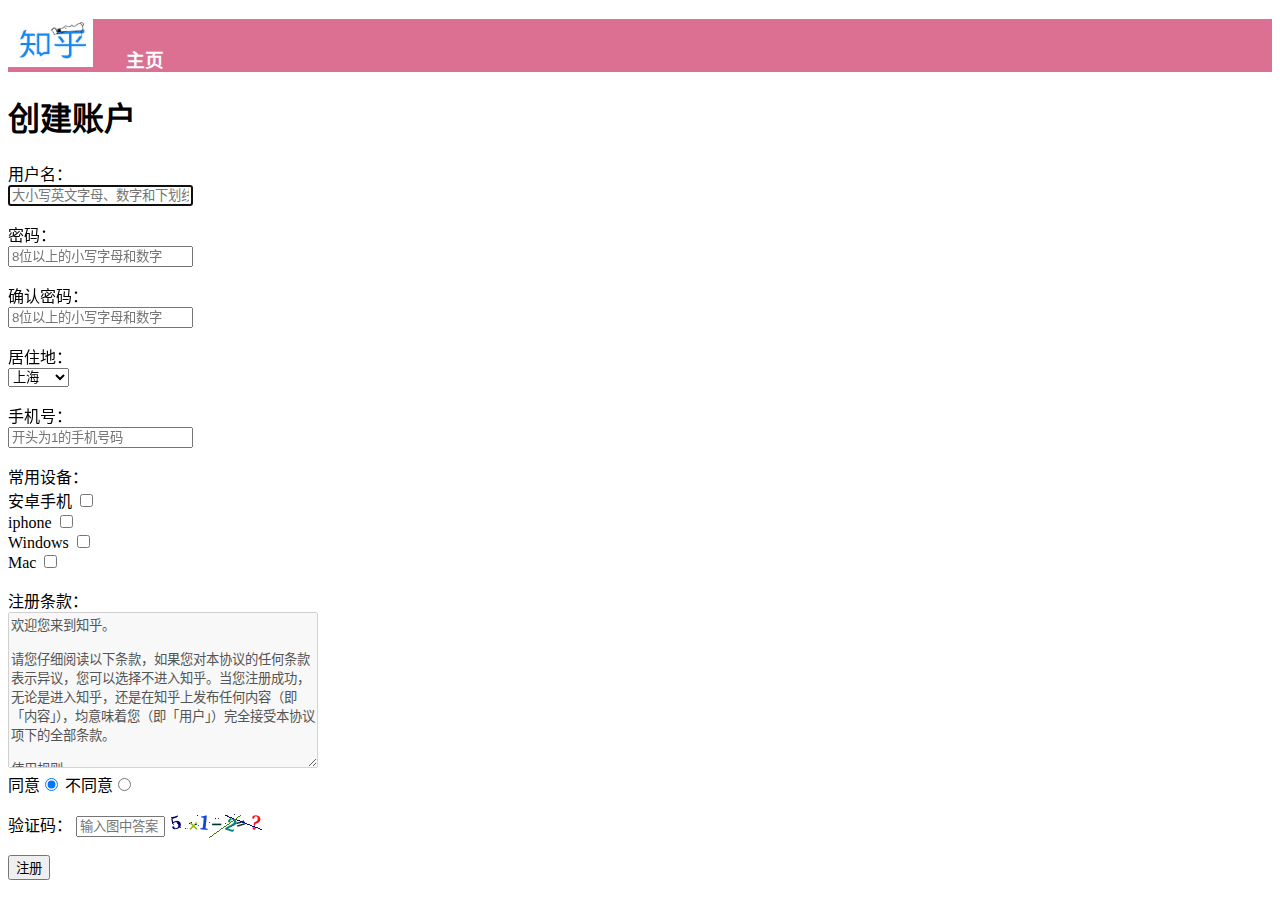
<file: lab2/register.html>
<!DOCTYPE html>
<html lang = "zh-CN">
<meta charset="utf-8" />
<title>注册</title>
<meta name="author" content="Wendy_Jiang" />
<meta name="description" content="Interesting Q&A." />
<meta name="keywords" content="question, problem, quiz, affiar, event" />
<link rel="stylesheet" href="css/style.css" />
<script type="text/javascript">
<!--
    function checkRadio(objRadio) {
        if(objRadio[0].checked) {
            return true;
        }
        alert("NO Checked!");
        return false;
    }
//-->
</script>
<base target="_self" />
<body>
    <nav>
        <h3>
            <a href="https://www.zhihu.com">
                <img src="images/zhihu_logo.jpeg" alt="知乎" height="48"
                width="85" id="zhihu_logo" /></a>
            &nbsp;&nbsp;&nbsp;&nbsp;&nbsp;
            <a href="index.html">主页</a>
        </h3>
    </nav>
    <h1>创建账户</h1>
    <form onsubmit="return checkRadio(this.agreeradios);" action="#" method="POST" autocomplete="on">
        <p>
            用户名：<br />
            <input type="text" required placeholder="大小写英文字母、数字和下划线" name="username" autofocus pattern="^[A-z0-9_]+$" />
        </p>
        <p>
            密码：<br />
            <input type="password" required placeholder="8位以上的小写字母和数字" name="passport" pattern="[A-z0-9].{8,}" />
        </p>
        <p>
            确认密码：<br />
            <input type="password" required placeholder="8位以上的小写字母和数字" name="passportcheck" pattern="[A-z0-9].{8,}" />
        </p> 
        <p>
            居住地：<br />
            <select name="livingaddr">
                <option value="beijing">北京</option>
                <option value="shanghai" selected="selected">上海</option>
                <option value="tianjing">天津</option>
                <option value="chongqing">重庆</option>
                <option value="heilongjiang">黑龙江</option>
                <option value="jiling">吉林</option>
                <option value="liaoning">辽宁</option>
                <option value="neimenggu">内蒙古</option>
                <option value="hebei">河北</option>
                <option value="xinjiang">新疆</option>
                <option value="gansu">甘肃</option>
                <option value="qinghai">青海</option>
                <option value="shanxi">陕西</option>
                <option value="ningxia">宁夏</option>
                <option value="henan">河南</option>
                <option value="shandong">山东</option>
                <option value="shanxi">山西</option>
                <option value="anhui">安徽</option>
                <option value="hubei">湖北</option>
                <option value="hunan">湖南</option>
                <option value="jiangsu">江苏</option>
                <option value="sichuang">四川</option>
                <option value="guizhou">贵州</option>
                <option value="yunnnan">云南</option>
                <option value="guangxi">广西</option>
                <option value="xizang">西藏</option>
                <option value="zhejiang">浙江</option>
                <option value="jiangxi">江西</option>
                <option value="guangdong">广东</option>
                <option value="fujian">福建</option>
                <option value="taiwan">台湾</option>
                <option value="hainan">海南</option>
                <option value="xianggang">香港</option>
                <option value="aomen">澳门</option>
            </select>
        </p>
        <p>
            手机号：<br />
            <input type="tel" required placeholder="开头为1的手机号码" name="phonenum" pattern="^1\d{10}$"/>
        </p>
        <p>
            常用设备：
            <br />安卓手机
            <input type="checkbox" name="android" value="android" />
            <br />iphone
            <input type="checkbox" name="iphone" value="iphone" />
            <br />Windows
            <input type="checkbox" name="windows" value="windows" />
            <br />Mac
            <input type="checkbox" name="mac" value="mac" />
        </p>
        <p>
            注册条款：<br />
            <textarea disabled="true" rows="10" cols="36">
欢迎您来到知乎。

请您仔细阅读以下条款，如果您对本协议的任何条款表示异议，您可以选择不进入知乎。当您注册成功，无论是进入知乎，还是在知乎上发布任何内容（即「内容」），均意味着您（即「用户」）完全接受本协议项下的全部条款。

使用规则
用户注册成功后，知乎将给予每个用户一个用户帐号及相应的密码，该用户帐号和密码由用户负责保管；用户应当对以其用户帐号进行的所有活动和事件负法律责任。
用户须对在知乎的注册信息的真实性、合法性、有效性承担全部责任，用户不得冒充他人；不得利用他人的名义发布任何信息；不得恶意使用注册帐号导致其他用户误认；否则知乎有权立即停止提供服务，收回其帐号并由用户独自承担由此而产生的一切法律责任。
用户直接或通过各类方式（如 RSS 源和站外 API 引用等）间接使用知乎服务和数据的行为，都将被视作已无条件接受本协议全部内容；若用户对本协议的任何条款存在异议，请停止使用知乎所提供的全部服务。
知乎是一个信息分享、传播及获取的平台，用户通过知乎发表的信息为公开的信息，其他第三方均可以通过知乎获取用户发表的信息，用户对任何信息的发表即认可该信息为公开的信息，并单独对此行为承担法律责任；任何用户不愿被其他第三人获知的信息都不应该在知乎上进行发表。
用户承诺不得以任何方式利用知乎直接或间接从事违反中国法律以及社会公德的行为，知乎有权对违反上述承诺的内容予以删除。
用户不得利用知乎服务制作、上载、复制、发布、传播或者转载如下内容：

反对宪法所确定的基本原则的；
危害国家安全，泄露国家秘密，颠覆国家政权，破坏国家统一的；
损害国家荣誉和利益的；
煽动民族仇恨、民族歧视，破坏民族团结的；
侮辱、滥用英烈形象，否定英烈事迹，美化粉饰侵略战争行为的；
破坏国家宗教政策，宣扬邪教和封建迷信的；
散布谣言，扰乱社会秩序，破坏社会稳定的；
散布淫秽、色情、赌博、暴力、凶杀、恐怖或者教唆犯罪的；
侮辱或者诽谤他人，侵害他人合法权益的；
含有法律、行政法规禁止的其他内容的信息。
所有用户同意遵守知乎社区管理规定（试行）和知乎视频服务协议（试行）。
机构用户同意遵守知乎机构号服务协议，以及知乎机构号使用规范（试行）。
知乎有权对用户使用知乎的情况进行审查和监督，如用户在使用知乎时违反任何上述规定，知乎或其授权的人有权要求用户改正或直接采取一切必要的措施（包括但不限于更改或删除用户张贴的内容、暂停或终止用户使用知乎的权利）以减轻用户不当行为造成的影响。
            </textarea>
            <br />同意<input type="radio" checked name="agreeradios" value="agree" />
            不同意<input type="radio" name="agreeradios" value="disagree" />
        </p>
        <p>
            验证码：
            <input type="text" required placeholder="输入图中答案" name="checkcode" autocomplete="off" size="8"/>
            <img src="images/checkImage.gif" alt="验证码" align="center" height="25" width="110"/>
        </p>
        <input type="submit" value="注册" />
    </form>
</body>
</html>
</file>
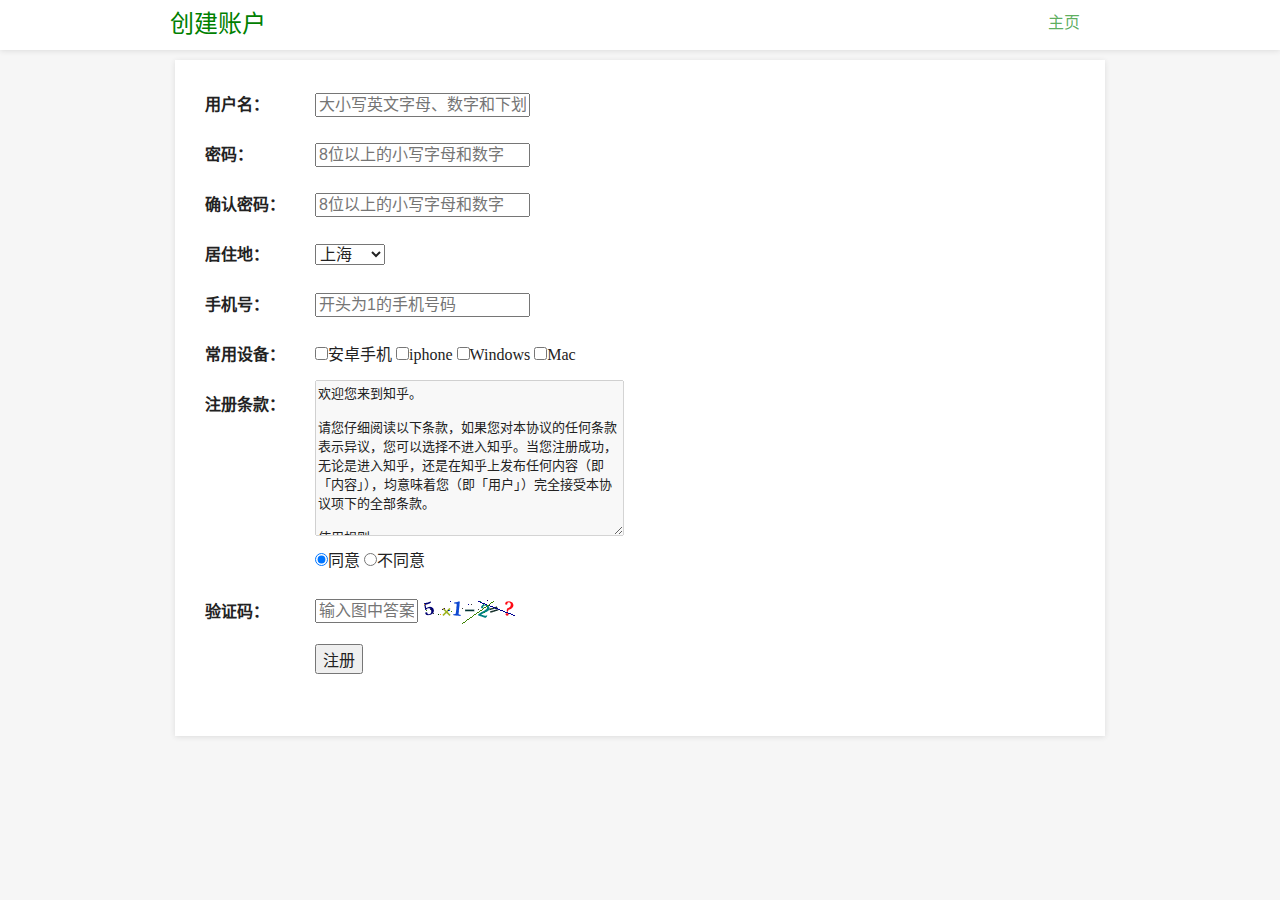
<file: lab3/register.html>
<!DOCTYPE html>
<html lang = "zh-CN">
<head>
    <meta charset="UTF-8" />
    <meta name="viewport" content="width=device-width, initial-scale=1.0" />
    <link rel="stylesheet" href="./css/reset.css">
    <link rel="stylesheet" href="./css/style.css">
    <link rel="stylesheet" href="./css/register.css">
    <base target="_self" />
    <title>注册</title>
</head>

<body>
    <nav class="shadowed">
        <div class="container-nav">
            <div class="left-nav">
                <div id="new-counter" class="deep-green">创建账户</div>
            </div>
            <div class="right-nav">
                <a href="./index.html">主页</a>
            </div>
        </div>
    </nav>

    <div class="container shadowed">
        <div class="container-left">
            <h4>用户名：</h4>
            <h4>密码：</h4>
            <h4>确认密码：</h4>
            <h4>居住地：</h4>
            <h4>手机号：</h4>
            <h4>常用设备：</h4>
            <h4>注册条款：</h4>
            <h4 id="check-code">验证码：</h4>
        </div>

        <form onsubmit="return checkRadio(this.agreeradios);" action="#" method="POST" autocomplete="on">

            <input type="text" required placeholder="大小写英文字母、数字和下划线" name="username" autofocus pattern="^[A-z0-9_]+$" />

            <br /><input type="password" required placeholder="8位以上的小写字母和数字" name="passport" pattern="[A-z0-9].{8,}" />

            <br /><input type="password" required placeholder="8位以上的小写字母和数字" name="passport-check" pattern="[A-z0-9].{8,}" />

            <br /><select name="live-addr">
                    <option value="beijing">北京</option>
                    <option value="shanghai" selected="selected">上海</option>
                    <option value="tianjing">天津</option>
                    <option value="chongqing">重庆</option>
                    <option value="heilongjiang">黑龙江</option>
                    <option value="jiling">吉林</option>
                    <option value="liaoning">辽宁</option>
                    <option value="neimenggu">内蒙古</option>
                    <option value="hebei">河北</option>
                    <option value="xinjiang">新疆</option>
                    <option value="gansu">甘肃</option>
                    <option value="qinghai">青海</option>
                    <option value="shanxi">陕西</option>
                    <option value="ningxia">宁夏</option>
                    <option value="henan">河南</option>
                    <option value="shandong">山东</option>
                    <option value="shanxi">山西</option>
                    <option value="anhui">安徽</option>
                    <option value="hubei">湖北</option>
                    <option value="hunan">湖南</option>
                    <option value="jiangsu">江苏</option>
                    <option value="sichuang">四川</option>
                    <option value="guizhou">贵州</option>
                    <option value="yunnnan">云南</option>
                    <option value="guangxi">广西</option>
                    <option value="xizang">西藏</option>
                    <option value="zhejiang">浙江</option>
                    <option value="jiangxi">江西</option>
                    <option value="guangdong">广东</option>
                    <option value="fujian">福建</option>
                    <option value="taiwan">台湾</option>
                    <option value="hainan">海南</option>
                    <option value="xianggang">香港</option>
                    <option value="aomen">澳门</option>
                </select>

            <br /><input type="tel" required placeholder="开头为1的手机号码" name="phone-num" pattern="^1\d{10}$"/>

            <br /><input type="checkbox" name="device-android" value="android" />安卓手机
            <input type="checkbox" name="device-iphone" value="iphone" />iphone
            <input type="checkbox" name="device-windows" value="windows" />Windows
            <input type="checkbox" name="device-mac" value="mac" />Mac

            <br /><textarea disabled="true" rows="10" cols="36">
欢迎您来到知乎。

请您仔细阅读以下条款，如果您对本协议的任何条款表示异议，您可以选择不进入知乎。当您注册成功，无论是进入知乎，还是在知乎上发布任何内容（即「内容」），均意味着您（即「用户」）完全接受本协议项下的全部条款。

使用规则
用户注册成功后，知乎将给予每个用户一个用户帐号及相应的密码，该用户帐号和密码由用户负责保管；用户应当对以其用户帐号进行的所有活动和事件负法律责任。
用户须对在知乎的注册信息的真实性、合法性、有效性承担全部责任，用户不得冒充他人；不得利用他人的名义发布任何信息；不得恶意使用注册帐号导致其他用户误认；否则知乎有权立即停止提供服务，收回其帐号并由用户独自承担由此而产生的一切法律责任。
用户直接或通过各类方式（如 RSS 源和站外 API 引用等）间接使用知乎服务和数据的行为，都将被视作已无条件接受本协议全部内容；若用户对本协议的任何条款存在异议，请停止使用知乎所提供的全部服务。
知乎是一个信息分享、传播及获取的平台，用户通过知乎发表的信息为公开的信息，其他第三方均可以通过知乎获取用户发表的信息，用户对任何信息的发表即认可该信息为公开的信息，并单独对此行为承担法律责任；任何用户不愿被其他第三人获知的信息都不应该在知乎上进行发表。
用户承诺不得以任何方式利用知乎直接或间接从事违反中国法律以及社会公德的行为，知乎有权对违反上述承诺的内容予以删除。
用户不得利用知乎服务制作、上载、复制、发布、传播或者转载如下内容：

反对宪法所确定的基本原则的；
危害国家安全，泄露国家秘密，颠覆国家政权，破坏国家统一的；
损害国家荣誉和利益的；
煽动民族仇恨、民族歧视，破坏民族团结的；
侮辱、滥用英烈形象，否定英烈事迹，美化粉饰侵略战争行为的；
破坏国家宗教政策，宣扬邪教和封建迷信的；
散布谣言，扰乱社会秩序，破坏社会稳定的；
散布淫秽、色情、赌博、暴力、凶杀、恐怖或者教唆犯罪的；
侮辱或者诽谤他人，侵害他人合法权益的；
含有法律、行政法规禁止的其他内容的信息。
所有用户同意遵守知乎社区管理规定（试行）和知乎视频服务协议（试行）。
机构用户同意遵守知乎机构号服务协议，以及知乎机构号使用规范（试行）。
知乎有权对用户使用知乎的情况进行审查和监督，如用户在使用知乎时违反任何上述规定，知乎或其授权的人有权要求用户改正或直接采取一切必要的措施（包括但不限于更改或删除用户张贴的内容、暂停或终止用户使用知乎的权利）以减轻用户不当行为造成的影响。
            <br /></textarea>

            <br /><input type="radio" checked name="agree-radios" value="agree" />同意
            <input type="radio" name="agree-radios" value="disagree" />不同意

            <br /><input type="text" required placeholder="输入图中答案" name="checkcode" autocomplete="off" size="8"/>
            <img src="images/checkImage.gif" alt="验证码" align="center" height="25" width="110" id="check-code-image" />

            <br /><input type="submit" value="注册" />
        </form>
    </div>


</body>
</html>
</file>
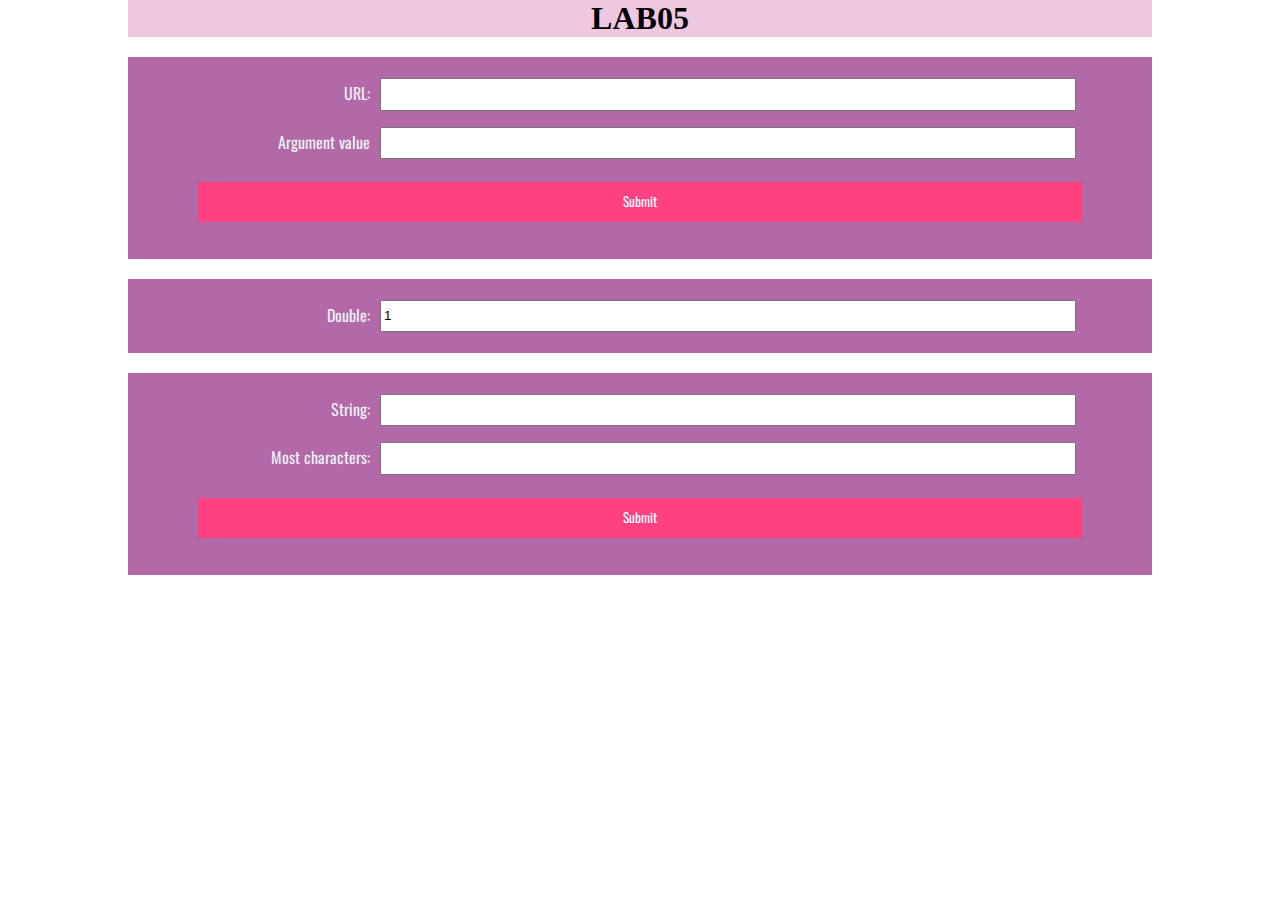
<file: lab5/lab05.html>
<!DOCTYPE html>
<html>
    <head>
        <meta charset="utf-8">
        <meta name="viewport" content="initial-scale=1.0,maximum-scale=1.0,width=device-width">
        <title>Lab05</title>
        <link href="lab05.css" rel="stylesheet">
    </head>
    <body>
        <!--header-->
        <div class="header" >
            <div id="nav">
                <h1>LAB05</h1>
            </div>
        </div>
        <!--form-->
        <form>
            <div class="item">
                <div>
                    <label for="url">URL:</label>
                    <input type="text" id="url"/>
                </div>
                <div>
                    <label for="url-result">Argument value</label>
                    <input type="text" id="url-result"/>
                </div>
                <div>
                    <button type="button" id="url_submit">Submit</button>
                </div>
            </div>
            <div class="item">
                <label for="mul">Double:</label>
                <input type="text" id="mul"/>
            </div>
            <div class="item">
                <div>
                    <label for="most">String:</label>
                    <input type="text" id="most"/>
                </div>
                <div>
                    <label for="most-result">Most characters:</label>
                    <input type="text" id="most-result"/>
                </div>
                <div>
                    <button type="button" id="most_submit">Submit</button>
                </div>
            </div>
        </form>
    </body>
</html>
<script src="lab05.js"></script>
</file>
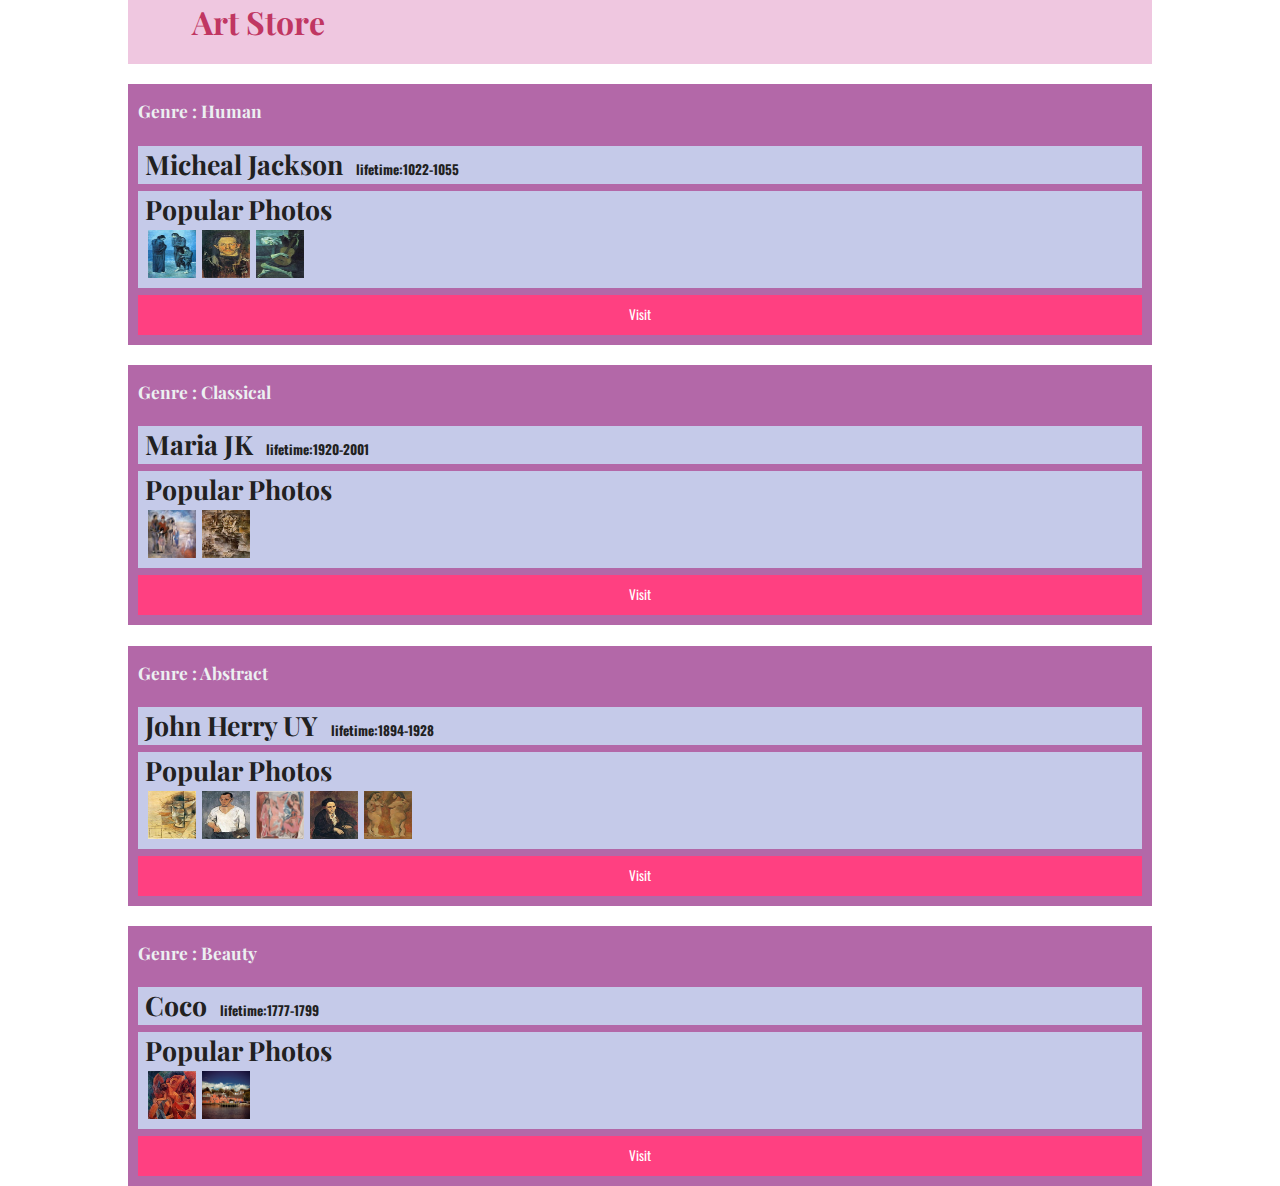
<file: lab7/lab07.html>
<!DOCTYPE html>
<html>
<head>
    <meta charset="utf-8">
    <meta name="viewport" content="initial-scale=1.0,maximum-scale=1.0,width=device-width">
    <title>Lab07</title>
    <link href="lab07.css" rel="stylesheet">
</head>
<body>
<!--header-->
<div class="header" >
    <div id="nav">
        <h1>Art Store</h1>
    </div>
</div>
<!--&lt;!&ndash;hot area&ndash;&gt;-->
<div class="flex-container justify">
<script src="./lab07.js"></script>
</div>
</body>
</html>
</file>
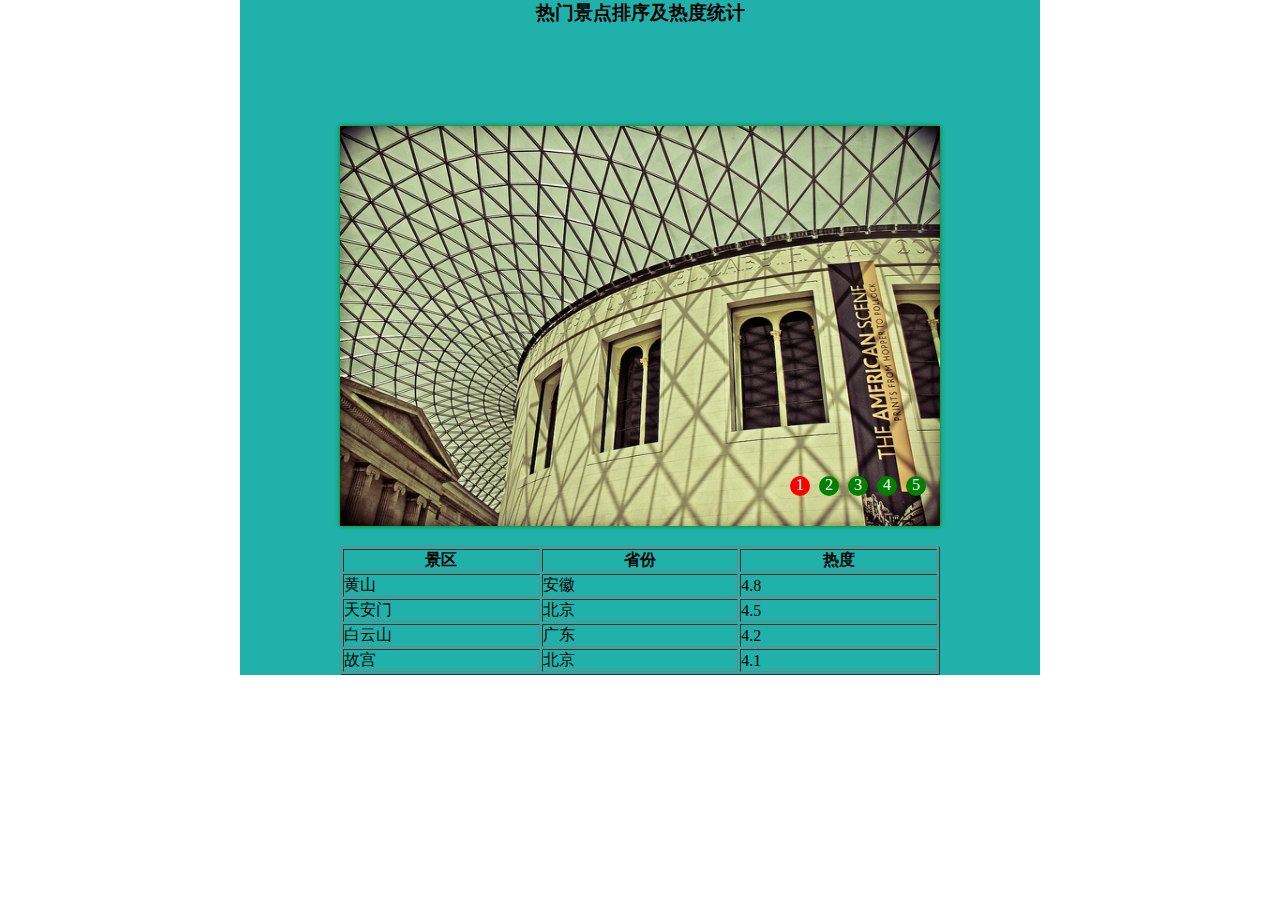
<file: lab8/Lab08.html>
<!DOCTYPE html>
<html>
<head>
    <meta charset="UTF-8">
    <title>Lab08</title>
    <link rel="stylesheet" href="Lab08.css">
</head>
<body>
<div id="bd">
    <h3>热门景点排序及热度统计</h3>
    <div class="container">
        <div class="wrap" style="left: -600px;">
            <img src="5.jpg" alt="5">
            <img src="1.jpg" alt="1">
            <img src="2.jpg" alt="2">
            <img src="3.jpg" alt="3">
            <img src="4.jpg" alt="4">
            <img src="5.jpg" alt="5">
            <img src="1.jpg" alt="1">
        </div>
        <div class="buttons">
            <span class="on">1</span>
            <span>2</span>
            <span>3</span>
            <span>4</span>
            <span>5</span>
        </div>
        <a href="javascript:" class="arrow arrow_left">&lt;</a>
        <a href="javascript:" class="arrow arrow_right">&gt;</a>
    </div>
    <table border="1">
        <tr>
            <th>景区</th>
            <th>省份</th>
            <th>热度</th>
        </tr>
        <tr>
            <td>黄山</td>
            <td>安徽</td>
            <td>4.8</td>
        </tr>
        <tr>
            <td>天安门</td>
            <td>北京</td>
            <td>4.5</td>
        </tr>
        <tr>
            <td>白云山</td>
            <td>广东</td>
            <td>4.2</td>
        </tr>
        <tr>
            <td>故宫</td>
            <td>北京</td>
            <td>4.1</td>
        </tr>
    </table>
</div>
<script type="text/javascript" src="jquery-3.3.1.min.js"></script>
<script src="Lab08.js"></script>
</body>
</html>
</file>
<file: lab1/css/style.css>
nav{
    background-color:palevioletred;
    color: white;
}

nav a{
    text-decoration: none;
    color: white;
}

.navright{
    float:right;
}

aside{
    background-color: #eeeeee;
    width: 50px;
    float: right;
    padding: 10px;
    line-height: 30px;
}

aside a{
    text-decoration: none;
    color: black;
}

article nav{
    background-color: #eeeeee;
    color:black;
    width:800px;
    padding: 15px;
    padding-top: 1px;
    padding-bottom: 1px;
    margin: 10px;
}

article section {
    background-color: #eeeeee;
    align-self: start;
    width:800px;
    padding: 15px;
    padding-top: 1px;
    margin: 10px; 	 
}

article footer{
    background-color: #eeeeee;
    align-self: start;
    width:800px;
    padding: 15px;
    padding-top: 1px;
    padding-bottom: 1px;
    margin: 10px;
    text-align: center;
}

.agree{
    padding: 7px;
    background-color: palevioletred;
    color: white;
}
</file>
<file: lab2/css/style.css>
nav{
    background-color: palevioletred;
    color: white;
}

nav a{
    text-decoration: none;
    color: white;
}

.navright{
    float: right;
}

aside{
    background-color: #eeeeee;
    width: 50px;
    float: right;
    padding: 10px;
    line-height: 30px;
}

aside a{
    text-decoration: none;
    color: black;
}

article nav{
    background-color: #eeeeee;
    color: black;
    width: 800px;
    padding: 15px;
    padding-top: 1px;
    padding-bottom: 1px;
    margin: 10px;
}

article section {
    background-color: #eeeeee;
    align-self: start;
    width: 800px;
    padding: 15px;
    padding-top: 1px;
    margin: 10px; 	 
}

article footer{
    background-color: #eeeeee;
    align-self: start;
    width: 800px;
    padding: 15px;
    padding-top: 1px;
    padding-bottom: 1px;
    margin: 10px;
    text-align: center;
}

.agree{
    padding: 7px;
    background-color: palevioletred;
    color: white;
}


<!--color: #7A991A;-->
</file>
<file: lab3/css/style.css>
body{
    width: 100%;
    background: #f6f6f6;
}

#logo{
    padding: 0;
    border: none;
}

nav{
    width: 100%;
    background: white;
}

.container-nav{
    width: 940px;
    margin: 0 auto;
}

nav a{
    cursor:pointer;
    text-decoration: none;
    color: rgba(0, 128, 0, 0.644);
    padding: 15px 30px;
    display: inline-block;
}

nav a:link, nav a:visited{
    border-bottom-style: solid;
    border-width: 4px;
    border-color: transparent;
}

nav a:hover,nav a:active{
    color: white;
    background: rgba(0, 128, 0, 0.24);
    border-color: rgba(0, 128, 0, 0.644);
}

.left-nav{
    display: inline-block;
}

.right-nav{
    float: right;
    display: inline-block;
}

.shadowed{
    box-shadow:0px 1px 5px #dddddd;
}

.deep-green{
    color: rgb(0, 128, 0);
}
</file>
<file: lab3/css/index.css>
.left-box{
    float: left;
    margin: 10px 15px;
    background: white;
    width: 700px;
}

.container{
    width: 940px;
    margin: 0 auto;
}

h4{
    font-size: large;
    font-weight: bold;
}

section{
    padding: 20px 20px;
    border-bottom-style: solid;
    border-bottom-width: thin;
    border-bottom-color: #eeeeee;
}

section p{
    padding: 15px 0 20px 0;
    word-wrap: break-word;
}

.agree-button:hover{
    background: rgba(0, 128, 0, 0.17);
    cursor:pointer
}

.agree-button{
    background: rgba(0, 128, 0, 0.12);
    margin: 3px;
    padding: 6px 18px;
    border-radius: 4px;
    font-size: 15px;
}

.right-box{
    float: left;
    padding: 10px;
    margin: 10px 0px 10px -4px;
    background: white;
    width: 190px;
    height: 200px;
}

.right-box h4 a{
    text-decoration: none;
    color: black;
    line-height: 50px;
}

.right-box h4 a:hover, .right-box h4 a:active{
    color: rgb(0, 128, 0);
}

.page-num{
    padding: 0;
    text-align: center;
}
</file>
<file: lab4/index.css>
/*.navbar-brand{*/
/*    padding: 6px 6px;*/
/*}*/
/*footer{*/
/*    background-color: #333333;*/
/*}*/
/*.row{*/
/*    margin-top: 30px;*/
/*    margin-left: 110px;*/
/*}*/
/*.copyright{*/
/*    color: white;*/
/*    text-align: center;*/
/*}*/
/*footer a{*/
/*    color: white;*/
/*}*/

.carousel-inner img{
    width: 100%;
}

.row img{
    height: 200px;
    width: 200px;
    object-fit: cover;
}

.row{
    margin-top: 20px;
}

.detail{
    padding: 1% 5%;
}

.my-footer{
    width: 100%;
    text-align: center;
    font-size: 15px;
}

footer{
    font-size: 18px;
}

.footer-icon{
    font-size: 35px;
}
</file>
<file: lab3/css/register.css>
#new-counter{
    text-align: center;
    height: 47px;
    display: table-cell;
    vertical-align: middle;
    font-size: x-large;
}

.container{
    margin: 10px auto;
    width: 870px;
    background: white;
    padding: 20px 30px 50px 30px;
    line-height: 50px;
}

h4{
    font-weight: bold;
}

.container-left{
    width: 110px;
    float: left;
}
#check-code{
    margin-top: 157px;
}
</file>
<file: lab5/lab05.css>
@import url(https://fonts.googleapis.com/css?family=Playfair+Display);
@import url(https://fonts.googleapis.com/css?family=Oswald);
html, body, header, footer, hgroup, nav, main, article, section, figure, figcaption, h1, h2, h3, ul, li, body, div, p, img
{
    margin: 0;
    padding: 0;
    font-size: 100%;
    vertical-align: baseline;
    border: 0;
}
body{
    max-width: 80%;
    margin: 0 auto;
    vertical-align: center;
    background-color:white;
    height: 100%;
}


#nav{
    width: 100%;
    height: auto;
    text-align: center;
    font-size: xx-large;
    background-color: rgba(203,71,152, 0.3);
}

.item{
    background-color: RGB(179,104,168);
    color: #ECF0F1;
    margin:0 auto;
    padding:2%;
    width:auto;
    height:auto;
    font-family: 'Oswald', Arial, sans-serif;
    margin-top: 2%;
    text-align: center;
    vertical-align: center;
}
.item div{
    margin-bottom: 1em;
}

.item p {
    width:100%;
    font-size: 12pt;
}

label{
    cursor: pointer;
    display: inline-block;
    padding: 3px 6px;
    text-align: right;
    width: 10em;
    vertical-align: top;
}
input{
    width: 70%;
    height: 2em;
}

button {
    font-family: 'Oswald', Arial, sans-serif;
    background-color: #FF4081;
    color: white;
    padding: 0 7px 2px 7px;
    margin-top: 7px;
    width: 90%;
    height: 3em;
    border: none;
}
button:hover {
    background-color: #FF80AB;
    cursor: pointer;
}
button:active {
    background-color: #F8BBD0;
    cursor: pointer;
}
</file>
<file: lab7/lab07.css>
@import url(https://fonts.googleapis.com/css?family=Playfair+Display);
@import url(https://fonts.googleapis.com/css?family=Oswald);

html, body, header, footer, hgroup, nav, main, article, section, figure, figcaption, h1, h2, h3, ul, li, body, div, p, img
{
    margin: 0;
    padding: 0;
    font-size: 100%;
    vertical-align: baseline;
    border: 0;
}

body{
    width: 80%;
    margin: 0 auto;
    background-color:white;
}
#nav{
    height: 4em;
    background-color: rgba(203,71,152, 0.3);
}

.header h1{
    font-family: 'Playfair Display', serif;
    font-size: 2em;
    padding-left: 2em;
    color:RGB(192,54,98);
}


.justify {
    -webkit-justify-content: space-between;
    -ms-flex-pack: justify;
    justify-content: space-between;
}

.item{
    background-color: RGB(179,104,168);
    color: #ECF0F1;
    margin:0;
    padding:10px;
    width:auto;
    height:auto;
    font-family: 'Oswald', Arial, sans-serif;
    margin-top: 2%;
}


.item p {
    width:100%;
    font-size: 12pt;
}

.item h3 {
    font-family: 'Playfair Display', serif;
    font-size: 20pt;
}

.item h4 {
    font-family: 'Playfair Display', serif;
    font-size: 13pt;
    margin-top: 5px;
}

.inner-box {
    color: #212121;
    background-color: #C5CAE9;
    padding: 0 7px 2px 7px;
    margin-top: 7px;
}
.photo {
    width: 3em;
    height: 3em;
    margin: 3px;
}

.item div img:hover{
    border-color: lightblue;
}

button {
    font-family: 'Oswald', A7   rial, sans-serif;
    background-color: #FF4081;
    color: white;
    padding: 0 7px 2px 7px;
    margin-top: 7px;
    width: 100%;
    height: 3em;
    border: none;
}
button:hover {
    background-color: #FF80AB;
    cursor: pointer;
}
button:active {
    background-color: #F8BBD0;
    cursor: pointer;
}
</file>
<file: lab8/Lab08.css>
* {
    margin:0;
    padding:0;
}
a{
    text-decoration: none;
}
.container {
    position: relative;
    width: 600px;
    height: 400px;
    margin:100px auto 0 auto;
    box-shadow: 0 0 5px green;
    overflow: hidden;
}
.container .wrap {
    position: absolute;
    width: 4200px;
    height: 400px;
    z-index: 1;
}
.container .wrap img {
    float: left;
    width: 600px;
    height: 400px;
}
.container .buttons {
    position: absolute;
    right: 5px;
    bottom:40px;
    width: 150px;
    height: 10px;
    z-index: 2;
}
.container .buttons span {
    margin-left: 5px;
    display: inline-block;
    width: 20px;
    height: 20px;
    border-radius: 50%;
    background-color: green;
    text-align: center;
    color:white;
    cursor: pointer;
}
.container .buttons span.on{
    background-color: red;
}
.container .arrow {
    position: absolute;
    top: 35%;
    color: green;
    padding:0px 14px;
    border-radius: 50%;
    font-size: 50px;
    z-index: 2;
    display: none;
}
.container .arrow_left {
    left: 10px;
}
.container .arrow_right {
    right: 10px;
}
.container:hover .arrow {
    display: block;
}
.container .arrow:hover {
    background-color: rgba(0,0,0,0.2);
}
h3 {
    text-align: center;
}
#bd{
    width: 800px;
    margin: 0 auto;
    height: 100%;
    background-color: lightseagreen;
}
table{
    width: 600px;
    border-radius: 2px;
    margin: 20px auto;
}
td{
    width: 33.33%;
}
</file>
